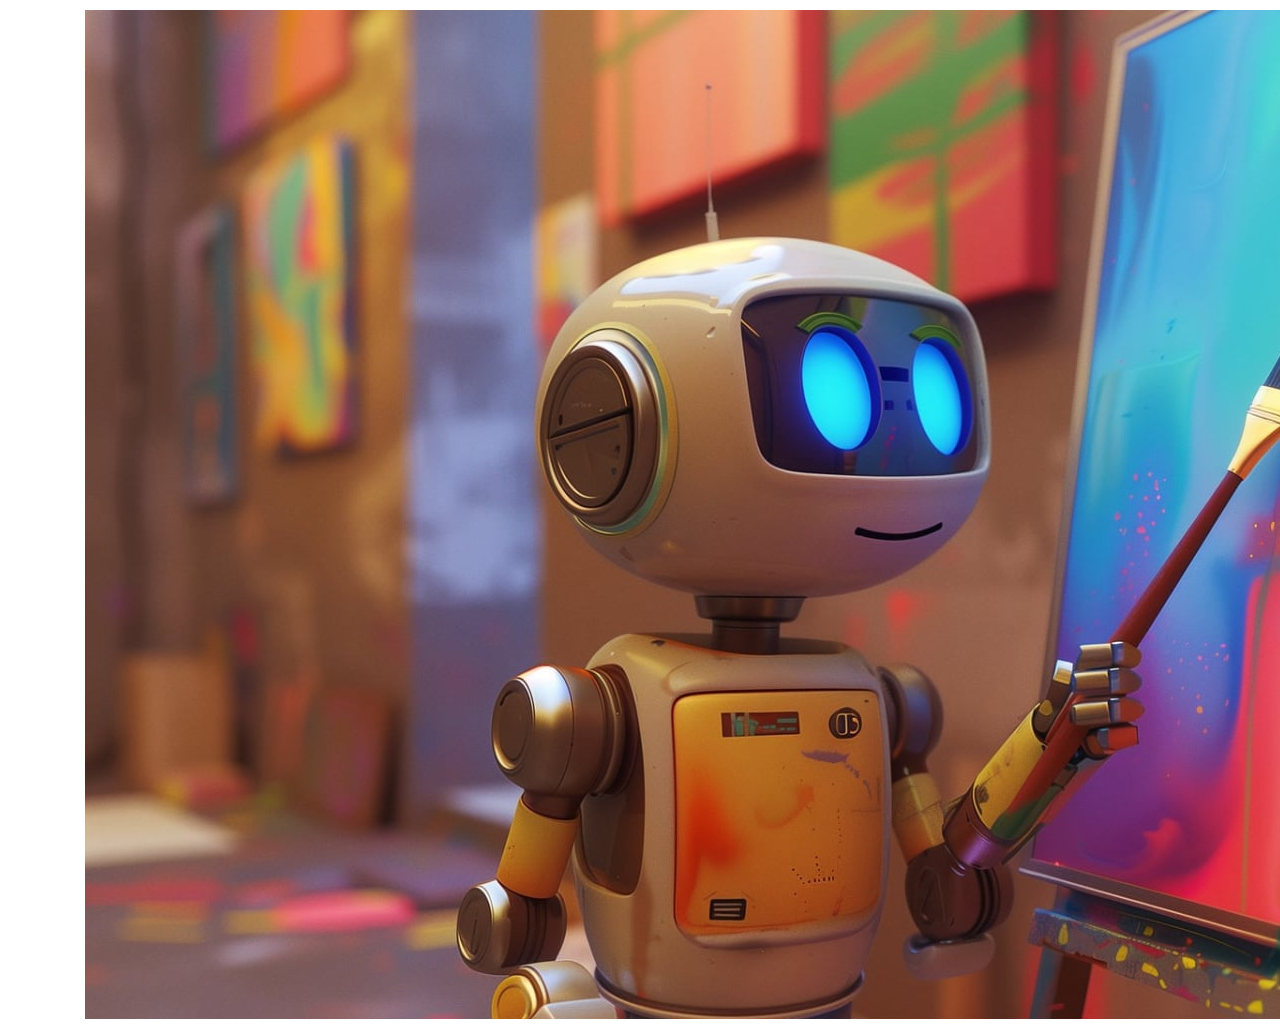
<file: ME CASPER/index.html>
<!DOCTYPE html>
<html lang="en">

<head>
   <!-- Basic Page Needs ================================================== -->
   <meta charset="utf-8">

   <!-- Mobile Specific Metas ================================================== -->
   <meta http-equiv="X-UA-Compatible" content="IE=edge">
   <meta name="viewport" content="width=device-width, initial-scale=1.0, user-scalable=0">

   <!-- Site Title -->
   <title>Cori AI</title>



   <!-- CSS
         ================================================== -->
   <!-- Bootstrap -->
   <link rel="stylesheet" href="css/bootstrap.min.css">

   <!-- FontAwesome -->
   <link rel="stylesheet" href="css/font-awesome.min.css">
   <!-- Animation -->
   <link rel="stylesheet" href="css/animate.css">
   <!-- magnific -->
   <link rel="stylesheet" href="css/magnific-popup.css">
   <!-- carousel -->
   <link rel="stylesheet" href="css/owl.carousel.min.css">
   <!-- isotop -->
   <link rel="stylesheet" href="css/isotop.css">
   <!-- ico fonts -->
   <link rel="stylesheet" href="css/xsIcon.css">
   <!-- Template styles-->
   <link rel="stylesheet" href="css/style.css">
   <!-- Responsive styles-->
   <link rel="stylesheet" href="css/responsive.css">


</head>


<!--BODY -->
<body>
      <div class="body-inner">
         <!-- Header start -->
         <header id="header" class="header header-transparent">
            <div class="container">
               <nav class="navbar navbar-expand-lg navbar-light">
                  <!-- logo-->
                  <a class="navbar-brand" href="index-2.html">
                     <img src="IMG/Caper1_background.jpg" alt="">
                  </a>
                  <button class="navbar-toggler" type="button" data-toggle="collapse" data-target="#navbarNavDropdown"
                     aria-controls="navbarNavDropdown" aria-expanded="true" aria-label="Toggle navigation">
                     <span class="navbar-toggler-icon"><i class="icon icon-menu"></i></span>
                  </button>
</file>
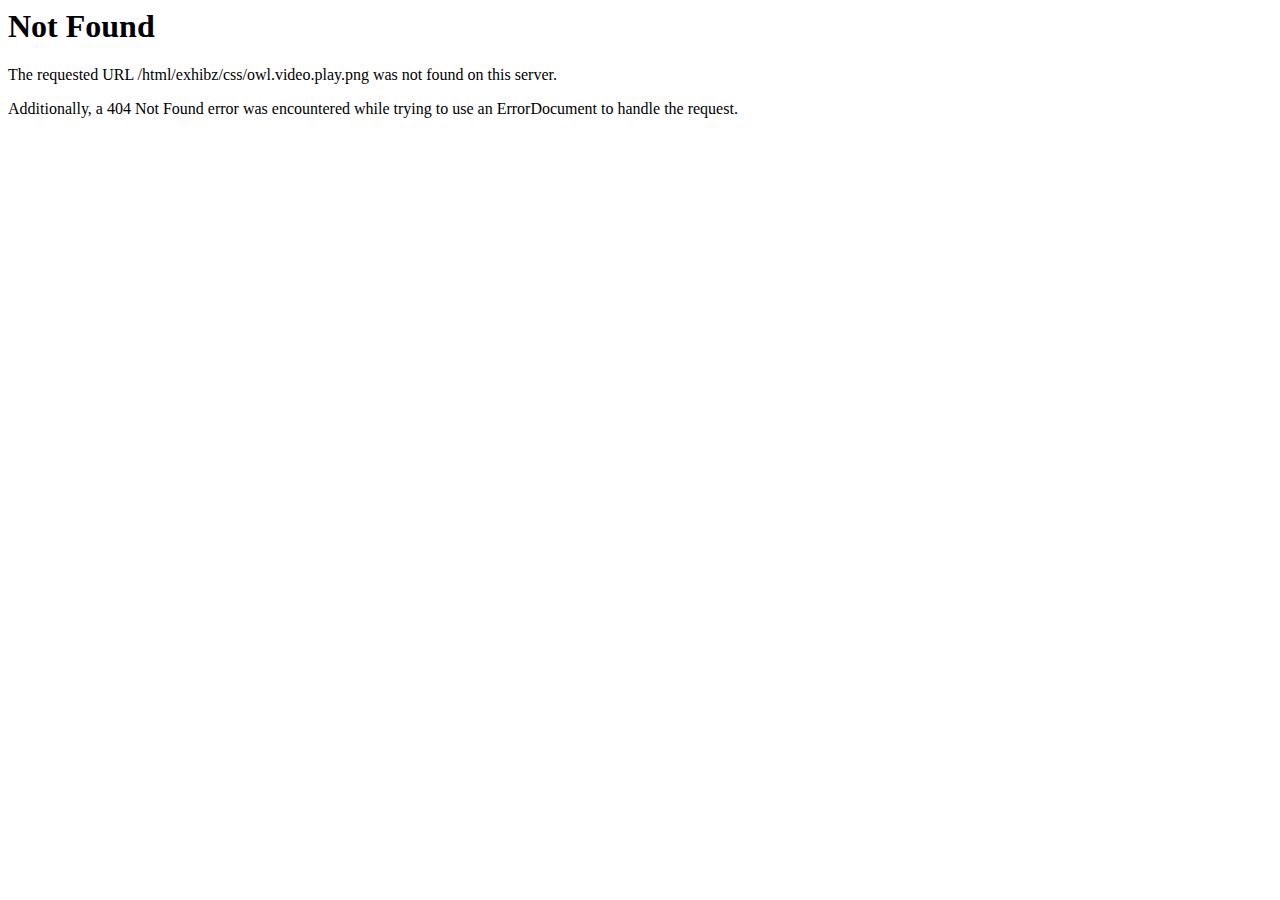
<file: ME CASPER/css/owl.video.play.html>
<!DOCTYPE HTML PUBLIC "-//IETF//DTD HTML 2.0//EN">
<html><head>
<title>404 Not Found</title>
</head><body>
<h1>Not Found</h1>
<p>The requested URL /html/exhibz/css/owl.video.play.png was not found on this server.</p>
<p>Additionally, a 404 Not Found
error was encountered while trying to use an ErrorDocument to handle the request.</p>
</body></html>
</file>
<file: ME CASPER/css/isotop.css>
/* Start: Recommended Isotope styles */

/**** Isotope Filtering ****/

.isotope-item {
   z-index: 2;
 }
 
 .isotope-hidden.isotope-item {
   pointer-events: none;
   z-index: 1;
 }
 
 /**** Isotope CSS3 transitions ****/
 
 .isotope,
 .isotope .isotope-item {
   -webkit-transition-duration: 0.8s;
      -moz-transition-duration: 0.8s;
       -ms-transition-duration: 0.8s;
        -o-transition-duration: 0.8s;
           transition-duration: 0.8s;
 }
 
 .isotope {
   -webkit-transition-property: height, width;
      -moz-transition-property: height, width;
       -ms-transition-property: height, width;
        -o-transition-property: height, width;
           transition-property: height, width;
 }
 
 .isotope .isotope-item {
   -webkit-transition-property: -webkit-transform, opacity;
      -moz-transition-property:    -moz-transform, opacity;
       -ms-transition-property:     -ms-transform, opacity;
        -o-transition-property:      -o-transform, opacity;
           transition-property:         transform, opacity;
 }
 
 /**** disabling Isotope CSS3 transitions ****/
 
 .isotope.no-transition,
 .isotope.no-transition .isotope-item,
 .isotope .isotope-item.no-transition {
   -webkit-transition-duration: 0s;
      -moz-transition-duration: 0s;
       -ms-transition-duration: 0s;
        -o-transition-duration: 0s;
           transition-duration: 0s;
 }
 
 /* End: Recommended Isotope styles */
 
 
 
 /* disable CSS transitions for containers with infinite scrolling*/
 .isotope.infinite-scrolling {
   -webkit-transition: none;
      -moz-transition: none;
       -ms-transition: none;
        -o-transition: none;
           transition: none;
 }
 
 
 
 /**** Isotope styles ****/
 
 /* required for containers to inherit vertical size from window */
 /*html,
 body {
   height: 100%;
 }
 */
 #container {
   padding: 20px 0px;
 }
 
 .height-01{
 height: 250px;
 width: 28%;
 }
 .height-02,{
 height: 250px;
 width: 25%;
 }
 .height-03{
   width: 180px;
   height: 180px;
 }
 .element {
   margin: 1px;
   float: left;
   overflow: hidden;
   position: relative;
   color: #222;
 }
 
 /*.element.web          { background: #F00 url("../images/zoom.png") no-repeat center center; 
 background: hsl(   0, 100%, 50%)  url("../images/zoom.png") no-repeat center center; }
 .element.branding  { background: #F80 url("../images/zoom.png") no-repeat center center; background: hsl(  36, 100%, 50%) url("../images/zoom.png") no-repeat center center;}
 .element.print        { background: #0F0 url("../images/zoom.png") no-repeat center center; background: hsl( 108, 100%, 50%) url("../images/zoom.png") no-repeat center center;}
 .element.creative { background: #0FF url("../images/zoom.png") no-repeat center center; background: hsl( 180, 100%, 50%) url("../images/zoom.png") no-repeat center center;}
 .element.modern       { background: #08F url("../images/zoom.png") no-repeat center center; background: hsl( 216, 100%, 50%) url("../images/zoom.png") no-repeat center center;}
 .element.other  { background: #00F url("../images/zoom.png") no-repeat center center;; background: hsl( 252, 100%, 50%) url("../images/zoom.png") no-repeat center center;}
 .element.ecommerce         { background: #F0F url("../images/zoom.png") no-repeat center center;background: hsl( 288, 100%, 50%) url("../images/zoom.png") no-repeat center center;}
 .element.digital       { background: #F08 url("../images/zoom.png") no-repeat center center; background: hsl( 324, 100%, 50%) url("../images/zoom.png") no-repeat center center;}
 
 */
 .element * {
   position: absolute;
   margin: 0;
 }
 
 .element .symbol {
   left: 0.2em;
   top: 0.4em;
   font-size: 3.8em;
   line-height: 1.0em;
   color: #FFF;
 }
 .element.large .symbol {
   font-size: 4.5em;
 }
 
 .element.fake .symbol {
   color: #000;
 }
 
 .element .name {
   left: 0.5em;
   bottom: 1.6em;
   font-size: 1.05em;
 }
 
 .element .weight {
   font-size: 0.9em;
   left: 0.5em;
   bottom: 0.5em;
 }
 
 .element .number {
   font-size: 1.25em;
   font-weight: bold;
   color: hsla(0,0%,0%,.5);
   right: 0.5em;
   top: 0.5em;
 }
 
 .variable-sizes .element.width2 { width: 230px; }
 
 .variable-sizes .element.height2 { height: 230px; }
 
 .variable-sizes .element.width2.height2 {
   font-size: 2.0em;
 }
 
 .element.large,
 .variable-sizes .element.large,
 .variable-sizes .element.large.width2.height2 {
   font-size: 3.0em;
   width: 350px;
   height: 350px;
   z-index: 100;
 }
 
 .clickable .element:hover {
   cursor: pointer;
 }
 
 .clickable .element:hover h3 {
   text-shadow:
     0 0 10px white,
     0 0 10px white
   ;
 }
 
 .clickable .element:hover h2 {
   color: white;
 }
 
 /**** Filters ****/
 
 #filters{
   margin: 5px 0px;
   padding: 0px;
   list-style: none;
 }
 
 #filters li {
   display: inline-block;
   margin-right: -1px;
 }
</file>
<file: ME CASPER/css/xsIcon.css>
@font-face {
  font-family: 'iconfont';
  src:
    url('../fonts/iconfont3963.ttf?ukrc8w') format('truetype'),
    url('../fonts/iconfont3963.woff?ukrc8w') format('woff'),
    url('../fonts/iconfont3963.svg?ukrc8w#iconfont') format('svg');
  font-weight: normal;
  font-style: normal;
}


[class^="icon-"], [class*=" icon-"] {
   /* use !important to prevent issues with browser extensions that change fonts */
   font-family: 'iconfont' !important;
   speak: none;
   font-style: normal;
   font-weight: normal;
   font-variant: normal;
   text-transform: none;
   line-height: 1;
 
   /* Better Font Rendering =========== */
   -webkit-font-smoothing: antialiased;
   -moz-osx-font-smoothing: grayscale;
 }
 
 .icon-building:before {
   content: "\e900";
 }
 .icon-cycle:before {
   content: "\e901";
 }
 .icon-food:before {
   content: "\e902";
 }
 .icon-fun:before {
   content: "\e903";
 }
 .icon-hotel:before {
   content: "\e904";
 }
 .icon-marketing:before {
   content: "\e905";
 }
 .icon-Monetizing:before {
   content: "\e906";
 }
 .icon-netwrorking:before {
   content: "\e907";
 }
 .icon-people:before {
   content: "\e908";
 }
 .icon-planning:before {
   content: "\e909";
 }
 .icon-pricing-1Asset-1:before {
   content: "\e90a";
 }
 .icon-pricing-2Asset-2:before {
   content: "\e90b";
 }
 .icon-pricing-3Asset-3:before {
   content: "\e90c";
 }
 .icon-ring-1Asset-1:before {
   content: "\e90d";
 }
 .icon-ring-2Asset-1:before {
   content: "\e90e";
 }
 .icon-ring-3Asset-2:before {
   content: "\e9c3";
 }
 .icon-ring-4Asset-3:before {
   content: "\e9c4";
 }
 .icon-speaker:before {
   content: "\e9c5";
 }
 .icon-home:before {
   content: "\e800";
 }
 .icon-apartment:before {
   content: "\e801";
 }
 .icon-pencil:before {
   content: "\e802";
 }
 .icon-magic-wand:before {
   content: "\e803";
 }
 .icon-drop:before {
   content: "\e804";
 }
 .icon-lighter:before {
   content: "\e805";
 }
 .icon-poop:before {
   content: "\e806";
 }
 .icon-sun:before {
   content: "\e807";
 }
 .icon-moon:before {
   content: "\e808";
 }
 .icon-cloud:before {
   content: "\e809";
 }
 .icon-cloud-upload:before {
   content: "\e80a";
 }
 .icon-cloud-download:before {
   content: "\e80b";
 }
 .icon-cloud-sync:before {
   content: "\e80c";
 }
 .icon-cloud-check:before {
   content: "\e80d";
 }
 .icon-database:before {
   content: "\e80e";
 }
 .icon-lock:before {
   content: "\e80f";
 }
 .icon-cog:before {
   content: "\e810";
 }
 .icon-trash:before {
   content: "\e811";
 }
 .icon-dice:before {
   content: "\e812";
 }
 .icon-heart:before {
   content: "\e813";
 }
 .icon-star:before {
   content: "\e814";
 }
 .icon-star-half:before {
   content: "\e815";
 }
 .icon-star-empty:before {
   content: "\e816";
 }
 .icon-flag:before {
   content: "\e817";
 }
 .icon-envelope:before {
   content: "\e818";
 }
 .icon-paperclip:before {
   content: "\e819";
 }
 .icon-inbox:before {
   content: "\e81a";
 }
 .icon-eye:before {
   content: "\e81b";
 }
 .icon-printer:before {
   content: "\e81c";
 }
 .icon-file-empty:before {
   content: "\e81d";
 }
 .icon-file-add:before {
   content: "\e81e";
 }
 .icon-enter:before {
   content: "\e81f";
 }
 .icon-exit:before {
   content: "\e820";
 }
 .icon-graduation-hat:before {
   content: "\e821";
 }
 .icon-license:before {
   content: "\e822";
 }
 .icon-music-note:before {
   content: "\e823";
 }
 .icon-film-play:before {
   content: "\e824";
 }
 .icon-camera-video:before {
   content: "\e825";
 }
 .icon-camera:before {
   content: "\e826";
 }
 .icon-picture:before {
   content: "\e827";
 }
 .icon-book:before {
   content: "\e828";
 }
 .icon-bookmark:before {
   content: "\e829";
 }
 .icon-user:before {
   content: "\e82a";
 }
 .icon-users:before {
   content: "\e82b";
 }
 .icon-shirt:before {
   content: "\e82c";
 }
 .icon-store:before {
   content: "\e82d";
 }
 .icon-cart:before {
   content: "\e82e";
 }
 .icon-tag:before {
   content: "\e82f";
 }
 .icon-phone-handset:before {
   content: "\e830";
 }
 .icon-phone:before {
   content: "\e831";
 }
 .icon-pushpin:before {
   content: "\e832";
 }
 .icon-map-marker:before {
   content: "\e833";
 }
 .icon-map:before {
   content: "\e834";
 }
 .icon-location:before {
   content: "\e835";
 }
 .icon-calendar-full:before {
   content: "\e836";
 }
 .icon-keyboard:before {
   content: "\e837";
 }
 .icon-spell-check:before {
   content: "\e838";
 }
 .icon-screen:before {
   content: "\e839";
 }
 .icon-smartphone:before {
   content: "\e83a";
 }
 .icon-tablet:before {
   content: "\e83b";
 }
 .icon-laptop:before {
   content: "\e83c";
 }
 .icon-laptop-phone:before {
   content: "\e83d";
 }
 .icon-power-switch:before {
   content: "\e83e";
 }
 .icon-bubble:before {
   content: "\e83f";
 }
 .icon-heart-pulse:before {
   content: "\e840";
 }
 .icon-construction:before {
   content: "\e841";
 }
 .icon-pie-chart:before {
   content: "\e842";
 }
 .icon-chart-bars:before {
   content: "\e843";
 }
 .icon-gift:before {
   content: "\e844";
 }
 .icon-diamond:before {
   content: "\e845";
 }
 .icon-dinner:before {
   content: "\e847";
 }
 .icon-coffee-cup:before {
   content: "\e848";
 }
 .icon-leaf:before {
   content: "\e849";
 }
 .icon-paw:before {
   content: "\e84a";
 }
 .icon-rocket:before {
   content: "\e84b";
 }
 .icon-briefcase:before {
   content: "\e84c";
 }
 .icon-bus:before {
   content: "\e84d";
 }
 .icon-car:before {
   content: "\e84e";
 }
 .icon-train:before {
   content: "\e84f";
 }
 .icon-bicycle:before {
   content: "\e850";
 }
 .icon-wheelchair:before {
   content: "\e851";
 }
 .icon-select:before {
   content: "\e852";
 }
 .icon-earth:before {
   content: "\e853";
 }
 .icon-smile:before {
   content: "\e854";
 }
 .icon-sad:before {
   content: "\e855";
 }
 .icon-neutral:before {
   content: "\e856";
 }
 .icon-mustache:before {
   content: "\e857";
 }
 .icon-alarm:before {
   content: "\e858";
 }
 .icon-bullhorn:before {
   content: "\e859";
 }
 .icon-volume-high:before {
   content: "\e85a";
 }
 .icon-volume-medium:before {
   content: "\e85b";
 }
 .icon-volume-low:before {
   content: "\e85c";
 }
 .icon-volume:before {
   content: "\e85d";
 }
 .icon-mic:before {
   content: "\e85e";
 }
 .icon-hourglass:before {
   content: "\e85f";
 }
 .icon-undo:before {
   content: "\e860";
 }
 .icon-redo:before {
   content: "\e861";
 }
 .icon-sync:before {
   content: "\e862";
 }
 .icon-history:before {
   content: "\e863";
 }
 .icon-clock:before {
   content: "\e864";
 }
 .icon-download:before {
   content: "\e865";
 }
 .icon-upload:before {
   content: "\e866";
 }
 .icon-enter-down:before {
   content: "\e867";
 }
 .icon-exit-up:before {
   content: "\e868";
 }
 .icon-bug:before {
   content: "\e869";
 }
 .icon-code:before {
   content: "\e86a";
 }
 .icon-link:before {
   content: "\e86b";
 }
 .icon-unlink:before {
   content: "\e86c";
 }
 .icon-thumbs-up:before {
   content: "\e86d";
 }
 .icon-thumbs-down:before {
   content: "\e86e";
 }
 .icon-magnifier:before {
   content: "\e86f";
 }
 .icon-cross:before {
   content: "\e870";
 }
 .icon-menu:before {
   content: "\e871";
 }
 .icon-list:before {
   content: "\e872";
 }
 .icon-chevron-up:before {
   content: "\e873";
 }
 .icon-chevron-down:before {
   content: "\e874";
 }
 .icon-chevron-left:before {
   content: "\e875";
 }
 .icon-chevron-right:before {
   content: "\e876";
 }
 .icon-arrow-up:before {
   content: "\e877";
 }
 .icon-arrow-down:before {
   content: "\e878";
 }
 .icon-arrow-left:before {
   content: "\e879";
 }
 .icon-arrow-right:before {
   content: "\e87a";
 }
 .icon-move:before {
   content: "\e87b";
 }
 .icon-warning:before {
   content: "\e87c";
 }
 .icon-question-circle:before {
   content: "\e87d";
 }
 .icon-menu-circle:before {
   content: "\e87e";
 }
 .icon-checkmark-circle:before {
   content: "\e87f";
 }
 .icon-cross-circle:before {
   content: "\e880";
 }
 .icon-plus-circle:before {
   content: "\e881";
 }
 .icon-circle-minus:before {
   content: "\e882";
 }
 .icon-arrow-up-circle:before {
   content: "\e883";
 }
 .icon-arrow-down-circle:before {
   content: "\e884";
 }
 .icon-arrow-left-circle:before {
   content: "\e885";
 }
 .icon-arrow-right-circle:before {
   content: "\e886";
 }
 .icon-chevron-up-circle:before {
   content: "\e887";
 }
 .icon-chevron-down-circle:before {
   content: "\e888";
 }
 .icon-chevron-left-circle:before {
   content: "\e889";
 }
 .icon-chevron-right-circle:before {
   content: "\e88a";
 }
 .icon-crop:before {
   content: "\e88b";
 }
 .icon-frame-expand:before {
   content: "\e88c";
 }
 .icon-frame-contract:before {
   content: "\e88d";
 }
 .icon-layers:before {
   content: "\e88e";
 }
 .icon-funnel:before {
   content: "\e88f";
 }
 .icon-text-format:before {
   content: "\e890";
 }
 .icon-text-size:before {
   content: "\e892";
 }
 .icon-bold:before {
   content: "\e893";
 }
 .icon-italic:before {
   content: "\e894";
 }
 .icon-underline:before {
   content: "\e895";
 }
 .icon-strikethrough:before {
   content: "\e896";
 }
 .icon-highlight:before {
   content: "\e897";
 }
 .icon-text-align-left:before {
   content: "\e898";
 }
 .icon-text-align-center:before {
   content: "\e899";
 }
 .icon-text-align-right:before {
   content: "\e89a";
 }
 .icon-text-align-justify:before {
   content: "\e89b";
 }
 .icon-line-spacing:before {
   content: "\e89c";
 }
 .icon-indent-increase:before {
   content: "\e89d";
 }
 .icon-indent-decrease:before {
   content: "\e89e";
 }
 .icon-page-break:before {
   content: "\e8a2";
 }
 .icon-hand:before {
   content: "\e8a5";
 }
 .icon-pointer-up:before {
   content: "\e8a6";
 }
 .icon-pointer-right:before {
   content: "\e8a7";
 }
 .icon-pointer-down:before {
   content: "\e8a8";
 }
 .icon-pointer-left:before {
   content: "\e8a9";
 }
 .icon-vplay:before {
   content: "\e90f";
 }
 .icon-newsletter:before {
   content: "\e910";
 }
 .icon-coins-2:before {
   content: "\e911";
 }
 .icon-commerce-2:before {
   content: "\e912";
 }
 .icon-monitor:before {
   content: "\e913";
 }
 .icon-facebook:before {
   content: "\e914";
 }
 .icon-business:before {
   content: "\e915";
 }
 .icon-graphic-2:before {
   content: "\e916";
 }
 .icon-commerce-1:before {
   content: "\e917";
 }
 .icon-like:before {
   content: "\e918";
 }
 .icon-home1:before {
   content: "\e919";
 }
 .icon-phone-call:before {
   content: "\e91a";
 }
 .icon-contact:before {
   content: "\e91b";
 }
 .icon-comments:before {
   content: "\e91c";
 }
 .icon-cloud-computing:before {
   content: "\e91d";
 }
 .icon-care:before {
   content: "\e91e";
 }
 .icon-coin:before {
   content: "\e91f";
 }
 .icon-donation:before {
   content: "\e920";
 }
 .icon-donation_2:before {
   content: "\e921";
 }
 .icon-heart1:before {
   content: "\e922";
 }
 .icon-dove:before {
   content: "\e923";
 }
 .icon-drop1:before {
   content: "\e924";
 }
 .icon-first-aid-kit:before {
   content: "\e925";
 }
 .icon-groceries:before {
   content: "\e926";
 }
 .icon-heartbeat:before {
   content: "\e927";
 }
 .icon-left-arrow:before {
   content: "\e928";
 }
 .icon-newspaper:before {
   content: "\e929";
 }
 .icon-open-book:before {
   content: "\e92a";
 }
 .icon-down-arrow:before {
   content: "\e92b";
 }
 .icon-planet-earth:before {
   content: "\e92c";
 }
 .icon-plus-button:before {
   content: "\e92d";
 }
 .icon-poor-water-supply:before {
   content: "\e92e";
 }
 .icon-tap-water:before {
   content: "\e92f";
 }
 .icon-support:before {
   content: "\e930";
 }
 .icon-sweater:before {
   content: "\e931";
 }
 .icon-doctor:before {
   content: "\e932";
 }
 .icon-team:before {
   content: "\e933";
 }
 .icon-group:before {
   content: "\e934";
 }
 .icon-family:before {
   content: "\e935";
 }
 .icon-children:before {
   content: "\e936";
 }
 .icon-team_2:before {
   content: "\e937";
 }
 .icon-telemarketer:before {
   content: "\e938";
 }
 .icon-water:before {
   content: "\e939";
 }
 .icon-twitter:before {
   content: "\e93a";
 }
 .icon-twitter1:before {
   content: "\e93b";
 }
 .icon-linkedin:before {
   content: "\e93c";
 }
 .icon-youtube:before {
   content: "\e93d";
 }
 .icon-dribbble:before {
   content: "\e93e";
 }
 .icon-pinterest:before {
   content: "\e93f";
 }
 .icon-vimeo:before {
   content: "\e940";
 }
 .icon-soundcloud:before {
   content: "\e941";
 }
 .icon-youtube-v:before {
   content: "\e942";
 }
 .icon-behance:before {
   content: "\e943";
 }
 .icon-google-plus:before {
   content: "\e944";
 }
 .icon-instagram:before {
   content: "\e945";
 }
 .icon-hammer:before {
   content: "\e946";
 }
 .icon-justice-1:before {
   content: "\e947";
 }
 .icon-double-left-chevron:before {
   content: "\e948";
 }
 .icon-double-angle-pointing-to-right:before {
   content: "\e949";
 }
 .icon-arrow-point-to-down:before {
   content: "\e94a";
 }
 .icon-play-button:before {
   content: "\e94b";
 }
 .icon-minus:before {
   content: "\e94c";
 }
 .icon-plus:before {
   content: "\e94d";
 }
 .icon-tick:before {
   content: "\e94e";
 }
 .icon-download-arrow:before {
   content: "\e94f";
 }
 .icon-edit:before {
   content: "\e950";
 }
 .icon-reply:before {
   content: "\e951";
 }
 .icon-cogwheel-outline:before {
   content: "\e952";
 }
 .icon-symbol:before {
   content: "\e953";
 }
 .icon-calendar:before {
   content: "\e954";
 }
 .icon-shopping-cart:before {
   content: "\e955";
 }
 .icon-shopping-basket:before {
   content: "\e956";
 }
 .icon-users1:before {
   content: "\e957";
 }
 .icon-man:before {
   content: "\e958";
 }
 .icon-support1:before {
   content: "\e959";
 }
 .icon-favorites:before {
   content: "\e95a";
 }
 .icon-calendar1:before {
   content: "\e95b";
 }
 .icon-paper-plane:before {
   content: "\e95c";
 }
 .icon-placeholder:before {
   content: "\e95d";
 }
 .icon-phone-call1:before {
   content: "\e95e";
 }
 .icon-contact1:before {
   content: "\e95f";
 }
 .icon-email:before {
   content: "\e960";
 }
 .icon-internet:before {
   content: "\e961";
 }
 .icon-quote:before {
   content: "\e962";
 }
 .icon-line:before {
   content: "\e963";
 }
 .icon-money-3:before {
   content: "\e964";
 }
 .icon-commerce:before {
   content: "\e965";
 }
 .icon-tools:before {
   content: "\e966";
 }
 .icon-pie-chart1:before {
   content: "\e967";
 }
 .icon-diamond1:before {
   content: "\e968";
 }
 .icon-agenda:before {
   content: "\e969";
 }
 .icon-like1:before {
   content: "\e96a";
 }
 .icon-justice:before {
   content: "\e96b";
 }
 .icon-technology:before {
   content: "\e96c";
 }
 .icon-coins-1:before {
   content: "\e96d";
 }
 .icon-left-arrow1:before {
   content: "\e96e";
 }
 .icon-bank:before {
   content: "\e96f";
 }
 .icon-calculator:before {
   content: "\e970";
 }
 .icon-chart2:before {
   content: "\e971";
 }
 .icon-map-marker1:before {
   content: "\e972";
 }
 .icon-mutual-fund:before {
   content: "\e973";
 }
 .icon-phone1:before {
   content: "\e974";
 }
 .icon-pie-chart2:before {
   content: "\e975";
 }
 .icon-play:before {
   content: "\e976";
 }
 .icon-savings:before {
   content: "\e977";
 }
 .icon-search:before {
   content: "\e978";
 }
 .icon-tag1:before {
   content: "\e979";
 }
 .icon-tags:before {
   content: "\e97a";
 }
 .icon-loan:before {
   content: "\e97b";
 }
 .icon-checked:before {
   content: "\e97c";
 }
 .icon-clock1:before {
   content: "\e97d";
 }
 .icon-comment:before {
   content: "\e97e";
 }
 .icon-comments1:before {
   content: "\e97f";
 }
 .icon-consult:before {
   content: "\e980";
 }
 .icon-consut2:before {
   content: "\e981";
 }
 .icon-envelope1:before {
   content: "\e982";
 }
 .icon-folder:before {
   content: "\e983";
 }
 .icon-invest:before {
   content: "\e984";
 }
 .icon-right-arrow2:before {
   content: "\e985";
 }
 .icon-quote1:before {
   content: "\e986";
 }
 .icon-deal:before {
   content: "\e987";
 }
 .icon-left-arrow2:before {
   content: "\e988";
 }
 .icon-team1:before {
   content: "\e989";
 }
 .icon-tshirt:before {
   content: "\e98a";
 }
 .icon-cancel:before {
   content: "\e98b";
 }
 .icon-drink:before {
   content: "\e98c";
 }
 .icon-home2:before {
   content: "\e98d";
 }
 .icon-music:before {
   content: "\e98e";
 }
 .icon-rich:before {
   content: "\e98f";
 }
 .icon-brush:before {
   content: "\e990";
 }
 .icon-opposite-way:before {
   content: "\e991";
 }
 .icon-cloud-computing1:before {
   content: "\e992";
 }
 .icon-technology-1:before {
   content: "\e993";
 }
 .icon-rotate:before {
   content: "\e994";
 }
 .icon-medical:before {
   content: "\e995";
 }
 .icon-flash-1:before {
   content: "\e996";
 }
 .icon-flash:before {
   content: "\e997";
 }
 .icon-down-arrow1:before {
   content: "\e998";
 }
 .icon-hours-support:before {
   content: "\e999";
 }
 .icon-bag:before {
   content: "\e99a";
 }
 .icon-photo-camera:before {
   content: "\e99b";
 }
 .icon-search-minus:before {
   content: "\e99c";
 }
 .icon-search1:before {
   content: "\e99d";
 }
 .icon-down-arrow2:before {
   content: "\e99e";
 }
 .icon-up-arrow:before {
   content: "\e99f";
 }
 .icon-right-arrow:before {
   content: "\e9a0";
 }
 .icon-left-arrows:before {
   content: "\e9a1";
 }
 .icon-school:before {
   content: "\e9a2";
 }
 .icon-settings:before {
   content: "\e9a3";
 }
 .icon-smartphone1:before {
   content: "\e9a4";
 }
 .icon-technology-11:before {
   content: "\e9a5";
 }
 .icon-tool:before {
   content: "\e9a6";
 }
 .icon-business1:before {
   content: "\e9a7";
 }
 .icon-van-1:before {
   content: "\e9a8";
 }
 .icon-van:before {
   content: "\e9a9";
 }
 .icon-vegetables:before {
   content: "\e9aa";
 }
 .icon-women:before {
   content: "\e9ab";
 }
 .icon-vintage:before {
   content: "\e9ac";
 }
 .icon-up-arrow1:before {
   content: "\e9ad";
 }
 .icon-arrows:before {
   content: "\e9ae";
 }
 .icon-team2:before {
   content: "\e9af";
 }
 .icon-team-1:before {
   content: "\e9b0";
 }
 .icon-medal:before {
   content: "\e9b1";
 }
 .icon-uturn:before {
   content: "\e9b2";
 }
 .icon-apple-1:before {
   content: "\e9b3";
 }
 .icon-apple:before {
   content: "\e9b4";
 }
 .icon-light-bulb:before {
   content: "\e9b5";
 }
 .icon-light-bulb-1:before {
   content: "\e9b6";
 }
 .icon-cogwheel:before {
   content: "\e9b7";
 }
 .icon-watch:before {
   content: "\e9b8";
 }
 .icon-star1:before {
   content: "\e9b9";
 }
 .icon-star-1:before {
   content: "\e9ba";
 }
 .icon-favorite:before {
   content: "\e9bb";
 }
 .icon-medical1:before {
   content: "\e9bc";
 }
 .icon-eye1:before {
   content: "\e9bd";
 }
 .icon-full-screen:before {
   content: "\e9be";
 }
 .icon-shuffle-arrow:before {
   content: "\e9bf";
 }
 .icon-online-shopping-cart:before {
   content: "\e9c0";
 }
 .icon-shopping-cart1:before {
   content: "\e9c1";
 }
 .icon-heart-shape-outline:before {
   content: "\e9c2";
 }
</file>
<file: ME CASPER/css/style.css>
/*
	Template Name: exhibz
	Author: Themewinter
	Author URI: https://themeforest.net/user/tripples
	Description: Exhibz conference html template. 
  Version: 1.0

=====================
   table of content 
====================

1.   Typography
2.   Global Styles
3.   header nav
4.   hero area
5    intro area
6.   ts speakers area
7.   experiyence area
8.   schedule area 
9.   pricing area 
10.  blog area 
11.  sponsros area 
12.  map direction area 
13.  newsletter area 
14.  footer area 
15.  funfact area 
16.  contact area 
17.  blog details area 
18.  about area 
19.  faq area 
20.  404  
*/
/*
	Template Name: Exhibit -  Conference & Event HTML Template
	Author: Themewinter
	Author URI: https://themeforest.net/user/tripples
	Description: Eventor -  Conference & Event HTML Template
	Version: 1.0
*/
/* Table of Content
==================================================
1.	Typography
2.  Global Styles (body, link color, gap, ul, section-title, overlay etc)
3.  Header area
4.	Banner area

	
*/
@import url("https://fonts.googleapis.com/css?family=Roboto:300,300i,400,400i,500,500i,700,700i,900,900i");
@import url("https://fonts.googleapis.com/css?family=Raleway:300,300i,400,400i,500,500i,600,600i,700,700i,800,800i,900,900i");
/* ============================== */
/* Typography
================================================== */
body,
p {
  font-family: 'Roboto', sans-serif;
  line-height: 26px;
  font-size: 16px;
  color: #888888; }

h1,
h2,
h3,
h4,
h5,
h6 {
  color: #1c1c24;
  font-family: 'Roboto', sans-serif; }

h1, h2 {
  font-family: 'Raleway', sans-serif; }

h1 {
  font-size: 36px;
  line-height: 36px;
  font-weight: 900; }

h2 {
  font-size: 30px;
  line-height: 36px;
  font-weight: 700; }

h3 {
  font-size: 24px;
  margin-bottom: 20px;
  font-weight: 700; }

h4 {
  font-size: 18px;
  line-height: 28px;
  font-weight: 700; }

h5 {
  font-size: 14px;
  line-height: 24px; }

/* Global styles
================================================== */
html {
  overflow-x: hidden !important;
  width: 100%;
  height: 100%;
  position: relative;
  text-rendering: optimizeLegibility; }

body {
  border: 0;
  margin: 0;
  padding: 0;
  -webkit-font-smoothing: antialiased;
  -moz-osx-font-smoothing: grayscale; }

ul {
  padding: 0;
  margin: 0; }

a:link,
a:visited {
  text-decoration: none; }

a {
  color: #e7015e;
  -o-transition: all 0.4s ease;
  transition: all 0.4s ease;
  -webkit-transition: all 0.4s ease;
  -moz-transition: all 0.4s ease;
  -ms-transition: all 0.4s ease; }

a:hover {
  text-decoration: none;
  color: #e7015e; }

a.read-more {
  color: #e7015e;
  font-weight: 700; }

a.read-more:hover {
  color: #222; }

.body-color {
  background: #161362;
  color: #fff; }

section,
.section-padding {
  padding: 100px 0;
  position: relative; }

.section-bg {
  background: #f9fafc; }

.no-padding {
  padding: 0; }

.p-60 {
  padding: 60px 0; }

.media > .pull-left {
  margin-right: 20px; }

.gap-60 {
  clear: both;
  height: 60px; }

.gap-40 {
  clear: both;
  height: 40px; }

.gap-30 {
  clear: both;
  height: 30px; }

.gap-20 {
  clear: both;
  height: 20px; }

.mb-25 {
  margin-bottom: 25px; }

.mb-30 {
  margin-bottom: 30px; }

.mb-60 {
  margin-bottom: 60px; }

.mb-70 {
  margin-bottom: 70px; }

.mb-100 {
  margin-bottom: 100px; }

.mt-60 {
  margin-top: 60px; }

.mrb-30 {
  margin-bottom: 30px; }

.mrb-80 {
  margin-bottom: -80px; }

.mr-70 {
  margin-right: 70px; }

.mr-80 {
  margin-right: 80px; }

.mr-100 {
  margin-right: 100px; }

.ml-70 {
  margin-left: 70px; }

.mr-70 {
  margin-right: 70px; }

.mr-80 {
  margin-right: 80px; }

.mr-100 {
  margin-right: 100px; }

.mrt-0 {
  margin-top: 0 !important; }

.pab {
  padding-bottom: 0; }

a:focus {
  outline: 0; }

img.pull-left {
  margin-right: 20px;
  margin-bottom: 20px; }

img.pull-right {
  margin-left: 20px;
  margin-bottom: 20px; }

.unstyled {
  list-style: none;
  margin: 0;
  padding: 0; }

/* Dropcap */
.dropcap {
  font-size: 48px;
  line-height: 60px;
  padding: 0 7px;
  display: inline-block;
  float: left;
  font-weight: 700;
  margin: 5px 15px 5px 0;
  position: relative;
  text-transform: uppercase; }

.btn {
  font-size: 16px;
  font-weight: 700;
  color: #fff;
  text-transform: uppercase;
  background: #ff007a;
  height: 50px;
  padding: 0 35px;
  line-height: 50px;
  border-radius: 3px;
  -webkit-border-radius: 3px;
  -ms-border-radius: 3px;
  -o-transition: all 0.4s ease;
  transition: all 0.4s ease;
  -webkit-transition: all 0.4s ease;
  -moz-transition: all 0.4s ease;
  -ms-transition: all 0.4s ease;
  outline: none;
  text-decoration: none;
  cursor: pointer; }
  .btn:focus {
    outline: none; }
  .btn:hover {
    color: #fff;
    background: #d20055;
    -webkit-box-shadow: 0px 20px 30px 0px rgba(0, 0, 0, 0.15);
    box-shadow: 0px 20px 30px 0px rgba(0, 0, 0, 0.15); }
  .btn.fill {
    background: transparent;
    padding: 0 25px;
    color: #fff;
    margin-left: 20px;
    border: 2px solid #fff; }
    .btn.fill:hover {
      background: #e7015e;
      border-color: #e7015e; }
  .btn.btn-round {
    border-radius: 36px;
    -webkit-border-radius: 36px;
    -ms-border-radius: 36px; }

.btn-link {
  font-size: 16px;
  font-weight: 700;
  color: #222222;
  text-decoration: none !important; }
  .btn-link i {
    margin-left: 6px;
    position: relative;
    top: 2px; }
  .btn-link:hover {
    color: #e7015e; }

.section-title,
.column-title {
  font-size: 36px;
  font-weight: 800;
  color: #3b1d82;
  position: relative;
  padding-bottom: 30px;
  margin-bottom: 85px;
  text-align: center; }
  .section-title:after,
  .column-title:after {
    position: absolute;
    left: 0;
    top: 0;
    content: '';
    right: 0;
    background-image: url(../images/shap/title.png);
    background-repeat: no-repeat;
    background-size: center center;
    background-position: contain;
    width: 70px;
    height: 10px;
    margin: auto auto 0;
    top: auto;
    bottom: 0; }
  .section-title span,
  .column-title span {
    display: block;
    font-size: 14px;
    font-family: "Roboto", sans-serif;
    font-weight: 400;
    line-height: 26px;
    color: #888888;
    text-transform: uppercase;
    letter-spacing: 1.4px;
    margin-bottom: 10px;
    margin-top: -5px; }
  .section-title.white,
  .column-title.white {
    color: #fff; }
    .section-title.white:after,
    .column-title.white:after {
      background-image: url(../images/shap/title-white.png); }
    .section-title.white span,
    .column-title.white span {
      color: #fff; }

.column-title {
  margin-bottom: 35px;
  line-height: 42px;
  text-align: left; }
  .column-title span {
    margin-top: 0; }
  .column-title:after {
    right: auto; }

.ts-title {
  font-size: 24px; }

.hidden-title {
  position: absolute;
  left: 0;
  top: 0;
  bottom: 0;
  margin: auto;
  -webkit-transform: rotate(180deg);
  -ms-transform: rotate(180deg);
  transform: rotate(180deg); }

.gradient {
  position: relative; }
  .gradient:before {
    position: absolute;
    left: 0;
    top: 0;
    background-image: -webkit-linear-gradient(306deg, #321575 0%, #8d0b93 51%, #ff0066 100%, #ff057c 100%);
    background-image: -o-linear-gradient(306deg, #321575 0%, #8d0b93 51%, #ff0066 100%, #ff057c 100%);
    background-image: linear-gradient(144deg, #321575 0%, #8d0b93 51%, #ff0066 100%, #ff057c 100%);
    width: 100%;
    height: 100%;
    content: '';
    opacity: 0.902; }

.overlay:before {
  position: absolute;
  left: 0;
  top: 0;
  width: 100%;
  height: 100%;
  content: '';
  background: rgba(0, 0, 0, 0.5); }

/* Pagination */
.pages {
  margin-bottom: -5px;
  text-align: center; }
  .pages .pagination {
    margin: 0;
    -webkit-box-pack: center;
    -ms-flex-pack: center;
    justify-content: center; }
    .pages .pagination li:first-child a, .pages .pagination li:last-child a {
      border-radius: 50%; }
    .pages .pagination li a {
      border-radius: 50%;
      -webkit-border-radius: 50%;
      -ms-border-radius: 50%;
      margin-right: 8px;
      color: #7c7c7c;
      width: 40px;
      height: 40px;
      padding: 10px 0; }

.pagination > .active > a,
.pagination > .active > a:hover,
.pagination > li > a:hover {
  color: #fff;
  background: #ff0763;
  border: 1px solid transparent; }

/*  */
.dropdown-menu.show {
  display: none; }

/*==========================
      header area
===========================*/
.header .navbar {
  padding: 10px 0; }

.header .navbar-brand {
  padding: 0; }

.header ul.navbar-nav > li > a {
  font-weight: 700;
  font-size: 14px;
  line-height: 78px;
  text-transform: uppercase;
  padding: 0 20px;
  display: block; }
  .header ul.navbar-nav > li > a:hover {
    color: #e7015e; }

.header ul.navbar-nav > li.header-ticket {
  margin-top: 15px; }
  .header ul.navbar-nav > li.header-ticket .ticket-btn {
    height: 40px;
    line-height: 40px;
    padding: 0px 25px;
    background: #00c1c1;
    margin-left: 30px; }
    .header ul.navbar-nav > li.header-ticket .ticket-btn:hover {
      background: #e7015e; }

.header ul.navbar-nav li .dropdown-menu {
  padding: 10px 20px;
  min-width: 230px;
  margin: 0;
  border-radius: 0;
  -webkit-box-shadow: 0 3px 5px 0 rgba(0, 0, 0, 0.2);
  box-shadow: 0 3px 5px 0 rgba(0, 0, 0, 0.2);
  border: none; }
  .header ul.navbar-nav li .dropdown-menu li a {
    padding: 12px 10px;
    border-bottom: 1px solid rgba(0, 0, 0, 0.07);
    font-size: 14px;
    display: block;
    color: #222; }
    .header ul.navbar-nav li .dropdown-menu li a:hover {
      color: #e7015e; }
  .header ul.navbar-nav li .dropdown-menu li:last-child a {
    border-bottom: none; }

.header.header-transparent {
  position: absolute;
  width: 100%;
  left: 0;
  top: 0;
  z-index: 2;
  height: auto; }
  .header.header-transparent .navbar-brand {
    padding: 0; }
    .header.header-transparent .navbar-brand img {
      vertical-align: top; }
  .header.header-transparent ul.navbar-nav {
    position: relative;
    top: 5px; }
    .header.header-transparent ul.navbar-nav > li > a {
      color: #fff;
      line-height: 72px; }
  .header.header-transparent.nav-border {
    border-bottom: 1px solid #363d8a;
    padding: 10px 0; }
    .header.header-transparent.nav-border .navbar {
      padding: 0px 0; }
    .header.header-transparent.nav-border ul.navbar-nav > li.header-ticket .ticket-btn {
      background: #3a6af0; }

.header.header-classic .navbar {
  padding: 0; }

.header.header-classic ul.navbar-nav {
  margin-top: 5px; }
  .header.header-classic ul.navbar-nav > li > a {
    color: #222222;
    line-height: 74px; }
    .header.header-classic ul.navbar-nav > li > a:hover {
      color: #e7015e; }
  .header.header-classic ul.navbar-nav > li.active > a {
    color: #e7015e; }
  .header.header-classic ul.navbar-nav > li.header-ticket .ticket-btn {
    background: #e7015e;
    color: #fff; }
    .header.header-classic ul.navbar-nav > li.header-ticket .ticket-btn:hover {
      -webkit-box-shadow: none;
      box-shadow: none;
      background: #d20055; }

.header.sticky {
  position: fixed;
  left: 0;
  top: 0;
  width: 100%;
  z-index: 99;
  background: rgba(26, 24, 49, 0.95);
  padding: 5px 0; }
  .header.sticky .navbar {
    padding: 0; }
  .header.sticky.fade_down_effect {
    -webkit-animation-name: fadeInDown;
    animation-name: fadeInDown;
    -webkit-animation-duration: 1s;
    animation-duration: 1s;
    -webkit-animation-fill-mode: both;
    animation-fill-mode: both;
    -webkit-animation-delay: .1s;
    animation-delay: .1s; }
  .header.sticky.header-classic {
    background: #fff;
    -webkit-box-shadow: 0 3px 5px 0 rgba(0, 0, 0, 0.2);
    box-shadow: 0 3px 5px 0 rgba(0, 0, 0, 0.2);
    padding: 0; }

@media (min-width: 991px) {
  .header ul.navbar-nav li:hover > .dropdown-menu {
    display: block;
    border: none; } }

/*==========================
      hero area
===========================*/
.hero-area {
  padding: 0; }

.banner-item {
  min-height: 850px;
  color: #fff;
  background-repeat: no-repeat;
  background-size: cover;
  background-position: center center;
  -webkit-backface-visibility: hidden;
  position: relative; }
  .banner-item:before {
    position: absolute;
    left: 0;
    top: 0;
    width: 100%;
    height: 100%;
    content: ''; }
  .banner-item .banner-content-wrap {
    padding: 250px 0 182px;
    z-index: 1;
    position: relative; }
    .banner-item .banner-content-wrap .banner-info {
      font-size: 18px;
      font-weight: normal;
      line-height: 24px;
      margin-bottom: 10px;
      color: #fff; }
    .banner-item .banner-content-wrap .banner-title {
      font-size: 64px;
      font-weight: 800;
      color: #fff;
      text-transform: uppercase;
      line-height: 74px;
      margin-bottom: 50px; }
    .banner-item .banner-content-wrap .banner-btn .btn {
      height: 55px;
      line-height: 55px;
      padding: 0 55px; }
      .banner-item .banner-content-wrap .banner-btn .btn.fill {
        padding: 0 25px; }

.banner-img img {
  max-width: 100%; }

.countdown {
  margin-bottom: 60px; }
  .countdown .counter-item {
    display: inline-block;
    width: 100px;
    height: 100px;
    border-radius: 50%;
    -webkit-border-radius: 50%;
    -ms-border-radius: 50%;
    text-align: center;
    color: #fff;
    margin-right: 18px;
    padding: 35px 0;
    position: relative; }
    .countdown .counter-item i {
      font-size: 105px;
      width: 100%;
      height: 100%;
      position: absolute;
      left: 0;
      top: 0; }
    .countdown .counter-item:last-of-type {
      margin-right: 0; }
    .countdown .counter-item span {
      font-size: 24px;
      display: block;
      line-height: 18px;
      letter-spacing: .96px;
      font-weight: 700; }
    .countdown .counter-item .smalltext {
      font-size: 10px;
      text-transform: uppercase;
      letter-spacing: 2.5px; }
    .countdown .counter-item:nth-of-type(1) i {
      color: #00a3ee; }
    .countdown .counter-item:nth-of-type(2) i {
      color: #ffcf4a;
      top: 2px;
      -webkit-transform: rotate(-148deg);
      -ms-transform: rotate(-148deg);
      transform: rotate(-148deg); }
    .countdown .counter-item:nth-of-type(3) i {
      color: #00c1c1; }
    .countdown .counter-item:nth-of-type(4) i {
      color: #ff6386; }

.ts-count-down {
  padding: 0;
  margin: -80px 0;
  z-index: 1; }
  .ts-count-down .countdown {
    margin-bottom: 0; }
    .ts-count-down .countdown:before {
      z-index: -1;
      opacity: 1; }
    .ts-count-down .countdown .counter-item {
      width: 25%;
      float: left;
      margin-right: 0;
      border: none;
      position: relative;
      height: auto; }
      .ts-count-down .countdown .counter-item span {
        font-size: 64px;
        font-weight: 700;
        line-height: 64px; }
      .ts-count-down .countdown .counter-item b {
        position: absolute;
        right: 0;
        top: 50%;
        bottom: 0;
        margin: auto;
        font-size: 30px;
        -webkit-transform: translateY(-18%);
        -ms-transform: translateY(-18%);
        transform: translateY(-18%); }

.hero-area.centerd-item .banner-item {
  min-height: 770px;
  padding: 30px 0; }
  .hero-area.centerd-item .banner-item:before {
    background: url(../images/hero_area/banner_slices2.png) no-repeat center center;
    z-index: 1; }
  .hero-area.centerd-item .banner-item:after {
    position: absolute;
    left: 0;
    top: 0;
    margin: auto;
    background: #2f0063;
    content: '';
    border-radius: 50%;
    -webkit-border-radius: 50%;
    -ms-border-radius: 50%;
    bottom: 0;
    width: 725px;
    right: 0;
    height: 725px; }
  .hero-area.centerd-item .banner-item .banner-content-wrap {
    padding: 117px;
    z-index: 1;
    position: relative; }
    .hero-area.centerd-item .banner-item .banner-content-wrap .banner-title {
      text-transform: capitalize;
      font-size: 64px;
      line-height: 78px;
      margin-bottom: 40px; }
    .hero-area.centerd-item .banner-item .banner-content-wrap p.banner-title {
      font-size: 20px;
      line-height: 26px; }
  .hero-area.centerd-item .banner-item .countdown {
    margin-bottom: 60px; }

.main-slider {
  padding: 0; }
  .main-slider .banner-item:before {
    background: rgba(0, 0, 0, 0.5); }
  .main-slider .banner-item .banner-content-wrap .title-shap-img {
    margin: auto auto 25px;
    max-width: 70px; }
  .main-slider .banner-item .banner-content-wrap p.banner-info {
    font-style: italic;
    font-size: 20px; }
  .main-slider .banner-item .banner-content-wrap h1.banner-title {
    text-transform: capitalize;
    margin-bottom: 30px; }
  .main-slider .banner-item .banner-content-wrap p.banner-desc {
    font-size: 18px;
    font-weight: 500;
    color: #fff;
    padding: 0px 180px;
    margin-bottom: 40px; }
  .main-slider .banner-item .banner-content-wrap .banner-btn .btn.fill {
    background: #3a6af0;
    border-color: #3a6af0;
    padding: 0 55px; }
  .main-slider .owl-item.active .banner-item .banner-content-wrap .title-shap-img,
  .main-slider .owl-item.active .banner-item .banner-content-wrap p.banner-info,
  .main-slider .owl-item.active .banner-item .banner-content-wrap h1.banner-title,
  .main-slider .owl-item.active .banner-item .banner-content-wrap .banner-desc,
  .main-slider .owl-item.active .banner-item .banner-content-wrap .banner-btn {
    -webkit-animation-name: fadeInUpBig;
    animation-name: fadeInUpBig;
    -webkit-animation-duration: 1.5s;
    animation-duration: 1.5s;
    -webkit-animation-fill-mode: both;
    animation-fill-mode: both; }
  .main-slider .owl-item.active .banner-item .banner-content-wrap .title-shap-img {
    -webkit-animation-duration: 1.5s;
    animation-duration: 1.5s; }
  .main-slider .owl-item.active .banner-item .banner-content-wrap p.banner-title {
    -webkit-animation-duration: 2s;
    animation-duration: 2s; }
  .main-slider .owl-item.active .banner-item .banner-content-wrap h1.banner-title {
    -webkit-animation-duration: 2.5s;
    animation-duration: 2.5s; }
  .main-slider .owl-item.active .banner-item .banner-content-wrap p.banner-desc {
    -webkit-animation-duration: 3s;
    animation-duration: 3s; }
  .main-slider .owl-item.active .banner-item .banner-content-wrap .banner-btn {
    -webkit-animation-duration: 3.5s;
    animation-duration: 3.5s; }
  .main-slider .owl-dots {
    position: absolute;
    left: 0;
    top: auto;
    right: 0;
    bottom: 130px;
    margin: auto;
    text-align: center; }
    .main-slider .owl-dots .owl-dot {
      width: 20px;
      height: 2px;
      background: #fff;
      opacity: .5;
      display: inline-block;
      margin: 0 5px; }
      .main-slider .owl-dots .owl-dot.active {
        opacity: 1; }

.hero-area.content-left .banner-item {
  margin: 100px 50px 0;
  min-height: 650px;
  -webkit-box-shadow: 0px 100px 100px 0px rgba(0, 0, 0, 0.2);
  box-shadow: 0px 100px 100px 0px rgba(0, 0, 0, 0.2);
  background-position: top center; }
  .hero-area.content-left .banner-item .banner-content-wrap {
    padding: 115px 0; }
    .hero-area.content-left .banner-item .banner-content-wrap .title-shap-img {
      margin-bottom: 20px;
      max-width: 70px; }
    .hero-area.content-left .banner-item .banner-content-wrap .banner-title {
      text-transform: initial;
      margin-bottom: 20px; }
    .hero-area.content-left .banner-item .banner-content-wrap .banner-info {
      margin-bottom: 35px;
      font-style: italic;
      font-size: 20px; }

@media (min-width: 1400px) {
  .hero-area.content-left .banner-item {
    max-width: 1350px;
    margin-left: auto;
    margin-right: auto; } }

.hero-speakers .banner-item {
  background-position: top center;
  background-attachment: fixed; }
  .hero-speakers .banner-item .banner-content-wrap {
    padding: 320px 0 180px; }
    .hero-speakers .banner-item .banner-content-wrap .banner-info {
      margin-bottom: 15px;
      font-size: 20px; }
    .hero-speakers .banner-item .banner-content-wrap .banner-title {
      margin-bottom: 40px; }

.hero-form-content {
  margin-top: 180px;
  background: #fff;
  padding: 40px 30px;
  text-align: center;
  border-top: 4px solid #e7015e; }
  .hero-form-content h2 {
    font-size: 36px;
    font-weight: 800;
    position: relative;
    margin-bottom: 20px;
    padding-bottom: 30px; }
    .hero-form-content h2:before {
      position: absolute;
      left: 0;
      bottom: 0;
      right: 0;
      margin: auto;
      display: block;
      text-align: center;
      background: url(../images/shap/title-red.png) no-repeat center center;
      max-width: 70px;
      height: 10px;
      content: ''; }
  .hero-form-content p {
    margin-bottom: 35px; }

.hero-form .form-control {
  border: none;
  border-bottom: 1px solid #e1e1e1;
  border-radius: 0;
  margin-bottom: 25px;
  font-size: 14px;
  padding-left: 5px; }
  .hero-form .form-control:focus {
    -webkit-box-shadow: none !important;
    box-shadow: none !important;
    outline: none; }

.hero-form .btn {
  display: block;
  width: 100%; }

.hero-form select {
  width: 100%;
  border: none;
  border-bottom: 1px solid #e1e1e1;
  font-size: 14px;
  padding: 6px 0px;
  color: #888888;
  line-height: 27px;
  margin-bottom: 40px; }
  .hero-form select option {
    border: none;
    line-height: 28px;
    padding: 10px 0; }

.tiles {
  position: absolute;
  top: 0;
  left: 0;
  width: 100%;
  height: 100%;
  z-index: 0; }

.tile {
  position: relative;
  width: 100%;
  height: 100%;
  overflow: hidden; }

.photo {
  position: absolute;
  top: 0;
  left: 0;
  width: 100%;
  height: 100%;
  background-repeat: no-repeat;
  background-position: center;
  -webkit-transition: -webkit-transform .5s ease-out;
  transition: -webkit-transform .5s ease-out;
  -o-transition: transform .5s ease-out;
  transition: transform .5s ease-out;
  transition: transform .5s ease-out, -webkit-transform .5s ease-out; }

/*==========================
      intro area
===========================*/
.ts-intro {
  padding: 80px 0 60px; }

.intro-line {
  background-repeat: no-repeat;
  background-position: center; }

.single-intro-text {
  padding: 40px 45px 40px 40px;
  -webkit-box-shadow: 0px 20px 25px 0px rgba(0, 0, 0, 0.08);
  box-shadow: 0px 20px 25px 0px rgba(0, 0, 0, 0.08);
  border-radius: 5px;
  -webkit-border-radius: 5px;
  -ms-border-radius: 5px;
  overflow: hidden;
  position: relative;
  background: #fff;
  z-index: 2; }
  .single-intro-text i {
    position: absolute;
    right: -10px;
    top: 20px;
    font-size: 55px;
    color: #bababa; }
  .single-intro-text p {
    margin-bottom: 0; }
  .single-intro-text .count-number {
    position: absolute;
    right: -55px;
    bottom: -55px;
    width: 120px;
    height: 120px;
    border-radius: 50%;
    -webkit-border-radius: 50%;
    -ms-border-radius: 50%;
    background: #e7015e;
    color: #fff;
    display: block;
    text-align: left;
    font-size: 16px;
    font-weight: 700;
    padding: 25px 30px; }

.intro-video {
  width: 700px;
  height: 700px;
  border-radius: 50%;
  -webkit-border-radius: 50%;
  -ms-border-radius: 50%;
  position: relative;
  overflow: hidden;
  margin: -130px -160px;
  z-index: 1; }
  .intro-video img {
    width: 100%;
    height: 100%; }
  .intro-video:before {
    background-image: -webkit-gradient(linear, left top, right top, from(#e6005d), color-stop(65%, rgba(115, 0, 47, 0.35)), to(rgba(0, 0, 0, 0)));
    background-image: -webkit-linear-gradient(left, #e6005d 0%, rgba(115, 0, 47, 0.35) 65%, rgba(0, 0, 0, 0) 100%);
    background-image: -o-linear-gradient(left, #e6005d 0%, rgba(115, 0, 47, 0.35) 65%, rgba(0, 0, 0, 0) 100%);
    background-image: linear-gradient(90deg, #e6005d 0%, rgba(115, 0, 47, 0.35) 65%, rgba(0, 0, 0, 0) 100%);
    background-image: -webkit-linear-gradient(90deg, #e6005d 0%, rgba(115, 0, 47, 0.35) 65%, rgba(0, 0, 0, 0) 100%);
    background-image: -ms-linear-gradient(90deg, #e6005d 0%, rgba(115, 0, 47, 0.35) 65%, rgba(0, 0, 0, 0) 100%);
    position: absolute;
    left: 0;
    top: 0;
    content: '';
    width: 100%;
    height: 100%; }

.video-btn {
  right: 0;
  position: absolute;
  left: 0;
  top: 50%;
  margin: auto;
  text-align: center;
  color: #fff;
  font-size: 80px;
  -o-transition: all 0.4s ease;
  transition: all 0.4s ease;
  -webkit-transition: all 0.4s ease;
  -moz-transition: all 0.4s ease;
  -ms-transition: all 0.4s ease;
  width: 80px;
  height: 80px;
  -webkit-transform: translateY(-50%);
  -ms-transform: translateY(-50%);
  transform: translateY(-50%); }
  .video-btn:hover {
    color: #e7015e; }

.ts-intro-item {
  padding: 100px 0 70px; }
  .ts-intro-item .single-intro-text {
    -webkit-box-shadow: 0px 10px 35px 0px rgba(0, 0, 0, 0.08);
    box-shadow: 0px 10px 35px 0px rgba(0, 0, 0, 0.08); }

.intro-left-content p {
  margin-bottom: 40px;
  padding-right: 10px; }

.ts-intro.event-intro {
  padding-top: 120px;
  padding-bottom: 0; }
  .ts-intro.event-intro .single-intro-text {
    padding: 35px 50px 40px;
    background: transparent;
    -webkit-box-shadow: none;
    box-shadow: none;
    -o-transition: all 0.4s ease;
    transition: all 0.4s ease;
    -webkit-transition: all 0.4s ease;
    -moz-transition: all 0.4s ease;
    -ms-transition: all 0.4s ease; }
    .ts-intro.event-intro .single-intro-text i {
      position: relative;
      left: 0;
      font-size: 64px;
      display: block;
      margin-bottom: 45px;
      color: #fff; }
    .ts-intro.event-intro .single-intro-text .ts-title,
    .ts-intro.event-intro .single-intro-text p {
      color: #fff; }
    .ts-intro.event-intro .single-intro-text:hover {
      background: #120f4e; }

/*==========================
     ts speaker
===========================*/
.ts-speakers {
  padding-top: 120px;
  padding-bottom: 40px;
  position: relative;
  overflow: hidden; }

.ts-speaker {
  position: relative;
  text-align: center;
  margin-bottom: 55px; }
  .ts-speaker .speaker-img {
    width: 255px;
    height: 255px;
    position: relative;
    border-radius: 50%;
    -webkit-border-radius: 50%;
    -ms-border-radius: 50%;
    overflow: hidden;
    margin: auto auto 20px; }
    .ts-speaker .speaker-img img {
      width: 100%;
      -webkit-transform: scale(1);
      -ms-transform: scale(1);
      transform: scale(1);
      -o-transition: all 0.4s ease;
      transition: all 0.4s ease;
      -webkit-transition: all 0.4s ease;
      -moz-transition: all 0.4s ease;
      -ms-transition: all 0.4s ease; }
    .ts-speaker .speaker-img:before {
      position: absolute;
      left: 0;
      top: 0;
      width: 100%;
      height: 100%;
      content: '';
      background: rgba(59, 29, 130, 0.5);
      -o-transition: all 0.4s ease;
      transition: all 0.4s ease;
      -webkit-transition: all 0.4s ease;
      -moz-transition: all 0.4s ease;
      -ms-transition: all 0.4s ease;
      opacity: 0;
      z-index: 1; }
  .ts-speaker .view-speaker {
    position: absolute;
    left: 0;
    top: 70%;
    right: 0;
    -webkit-transform: translateY(-50%);
    -ms-transform: translateY(-50%);
    transform: translateY(-50%);
    color: #fff;
    font-size: 22px;
    width: 50px;
    height: 50px;
    margin: auto;
    border: 2px solid #ddd;
    border-radius: 50%;
    -webkit-border-radius: 50%;
    -ms-border-radius: 50%;
    padding: 12px 0;
    -o-transition: all 0.4s ease;
    transition: all 0.4s ease;
    -webkit-transition: all 0.4s ease;
    -moz-transition: all 0.4s ease;
    -ms-transition: all 0.4s ease;
    opacity: 0;
    z-index: 2; }
  .ts-speaker .ts-title {
    margin-bottom: 5px; }
    .ts-speaker .ts-title a {
      color: #222222; }
  .ts-speaker:hover .speaker-img img {
    -webkit-transform: scale(1.2);
    -ms-transform: scale(1.2);
    transform: scale(1.2); }
  .ts-speaker:hover .speaker-img:before {
    opacity: 1; }
  .ts-speaker:hover .view-speaker {
    top: 50%;
    opacity: 1; }
  .ts-speaker:hover .ts-title a {
    color: #e7015e; }
  .ts-speaker.white-text .ts-title a,
  .ts-speaker.white-text p {
    color: #fff; }

.speaker-classic {
  padding-top: 100px; }
  .speaker-classic .ts-speaker {
    margin-bottom: 60px; }
    .speaker-classic .ts-speaker .speaker-img {
      width: 100%;
      height: auto;
      border-radius: 0;
      -webkit-border-radius: 0;
      -ms-border-radius: 0; }
    .speaker-classic .ts-speaker .ts-speaker-info {
      position: absolute;
      right: 0;
      bottom: -13px;
      background: #fff;
      z-index: 1;
      width: 90%;
      padding: 20px 0 10px; }
      .speaker-classic .ts-speaker .ts-speaker-info .ts-title {
        margin-bottom: 0; }
      .speaker-classic .ts-speaker .ts-speaker-info p {
        margin-bottom: 0; }

.speaker-shap img {
  position: absolute;
  left: 0;
  top: 0;
  max-width: 100px; }
  .speaker-shap img.shap1 {
    top: 15%; }
  .speaker-shap img.shap2 {
    bottom: 0;
    left: auto;
    top: 35%;
    right: 0;
    margin: auto; }
  .speaker-shap img.shap3 {
    top: auto;
    bottom: -25px;
    margin: auto;
    left: 6%; }

.ts-speaker-popup {
  background: #fff;
  padding: 0;
  position: relative; }
  .ts-speaker-popup .ts-speaker-popup-img img {
    width: 100%; }
  .ts-speaker-popup .ts-speaker-popup-content {
    padding: 60px 40px; }
    .ts-speaker-popup .ts-speaker-popup-content .ts-title {
      margin-bottom: 10px; }
    .ts-speaker-popup .ts-speaker-popup-content .speakder-designation {
      display: block;
      font-size: 14px;
      margin-bottom: 20px; }
    .ts-speaker-popup .ts-speaker-popup-content .company-logo {
      margin-bottom: 15px; }
    .ts-speaker-popup .ts-speaker-popup-content p {
      margin-bottom: 25px; }
    .ts-speaker-popup .ts-speaker-popup-content h4 {
      font-size: 20px;
      font-weight: 700; }
    .ts-speaker-popup .ts-speaker-popup-content .session-name {
      margin-bottom: 15px; }
    .ts-speaker-popup .ts-speaker-popup-content .speaker-session-info p {
      color: #e7015e;
      margin-bottom: 30px; }
    .ts-speaker-popup .ts-speaker-popup-content .ts-speakers-social a {
      color: #ababab;
      margin-right: 18px; }
      .ts-speaker-popup .ts-speaker-popup-content .ts-speakers-social a:hover {
        color: #e7015e; }
  .ts-speaker-popup button.mfp-close {
    font-size: 30px; }

/*==========================
     ts-experiences
===========================*/
.ts-experiences {
  padding: 0;
  overflow: hidden;
  background: #3b1d82; }
  .ts-experiences .exp-img {
    min-height: 480px;
    background-repeat: no-repeat;
    background-size: cover;
    background-position: center center; }

.ts-exp-wrap {
  background: #1c1a4f;
  min-height: 480px;
  position: relative; }
  .ts-exp-wrap:before {
    position: absolute;
    left: 0;
    top: 0;
    width: 100%;
    height: 100%;
    content: '';
    background: url(../images/shap/cta_bg.png) no-repeat 100%/cover; }
  .ts-exp-wrap:after {
    position: absolute;
    left: 0;
    top: 0;
    width: 100%;
    height: 100%;
    content: '';
    background-image: -webkit-gradient(linear, left top, right top, from(#321575), color-stop(51%, #8d0b93), color-stop(100%, #ff0066), to(#ff057c));
    background-image: -webkit-linear-gradient(left, #321575 0%, #8d0b93 51%, #ff0066 100%, #ff057c 100%);
    background-image: -o-linear-gradient(left, #321575 0%, #8d0b93 51%, #ff0066 100%, #ff057c 100%);
    background-image: linear-gradient(90deg, #321575 0%, #8d0b93 51%, #ff0066 100%, #ff057c 100%);
    opacity: 0.302; }
  .ts-exp-wrap .ts-exp-content {
    max-width: 560px;
    padding: 100px 80px;
    position: relative;
    z-index: 1; }
    .ts-exp-wrap .ts-exp-content .column-title {
      color: #fff;
      font-weight: 600;
      margin-bottom: 10px; }
      .ts-exp-wrap .ts-exp-content .column-title span {
        color: #fff; }
      .ts-exp-wrap .ts-exp-content .column-title:after {
        display: none; }
    .ts-exp-wrap .ts-exp-content p {
      margin-bottom: 30px;
      color: #fff; }
      .ts-exp-wrap .ts-exp-content p strong {
        font-size: 48px;
        font-weight: 700;
        color: #fff; }
      .ts-exp-wrap .ts-exp-content p span {
        font-size: 14px;
        font-weight: 400;
        line-height: 26px;
        color: #fff;
        margin-left: 10px;
        top: -20px;
        position: relative; }

/*============================
 ts schedule 
 ===========================*/
.ts-schedule-info {
  position: relative; }
  .ts-schedule-info ul {
    position: relative;
    text-align: center;
    border: none;
    min-height: 380px; }
    .ts-schedule-info ul li a {
      height: 245px;
      width: 245px;
      border-radius: 50%;
      -webkit-border-radius: 50%;
      -ms-border-radius: 50%;
      background-image: -webkit-linear-gradient(135deg, #22e1ff 0%, #1d8fe1 49%, #625eb1 100%);
      background-image: -o-linear-gradient(135deg, #22e1ff 0%, #1d8fe1 49%, #625eb1 100%);
      background-image: linear-gradient(-45deg, #22e1ff 0%, #1d8fe1 49%, #625eb1 100%);
      background-image: -webkit-linear-gradient(-45deg, #22e1ff 0%, #1d8fe1 49%, #625eb1 100%);
      background-image: -ms-linear-gradient(-45deg, #22e1ff 0%, #1d8fe1 49%, #625eb1 100%);
      opacity: 0.502;
      display: block;
      position: absolute;
      left: 0;
      top: 0;
      z-index: 1;
      color: #fff;
      padding: 100px 0; }
      .ts-schedule-info ul li a h3 {
        font-size: 30px;
        font-weight: 700;
        color: #fff;
        opacity: .5; }
      .ts-schedule-info ul li a span {
        text-transform: uppercase;
        opacity: .5; }
    .ts-schedule-info ul li:nth-child(1) a {
      top: 140px;
      background-image: -webkit-linear-gradient(340deg, #fc6076 0%, #ff9a44 100%);
      background-image: -o-linear-gradient(340deg, #fc6076 0%, #ff9a44 100%);
      background-image: linear-gradient(110deg, #fc6076 0%, #ff9a44 100%); }
    .ts-schedule-info ul li:nth-child(2) a {
      left: 130px;
      top: -15px; }
    .ts-schedule-info ul li:nth-child(3) a {
      top: 100px;
      left: auto;
      right: 0;
      background-image: -webkit-radial-gradient(50% 50%, circle closest-side, #57c6e1 0%, #b49fda 0%, #7ac5d8 0%, #eea2a2 0%, #b1aff0 0%, #836df0 100%);
      background-image: -o-radial-gradient(50% 50%, circle closest-side, #57c6e1 0%, #b49fda 0%, #7ac5d8 0%, #eea2a2 0%, #b1aff0 0%, #836df0 100%);
      background-image: radial-gradient(50% 50%, circle closest-side, #57c6e1 0%, #b49fda 0%, #7ac5d8 0%, #eea2a2 0%, #b1aff0 0%, #836df0 100%); }
    .ts-schedule-info ul li a.active {
      -webkit-box-shadow: 0px 20px 30px 0px rgba(0, 0, 0, 0.12);
      box-shadow: 0px 20px 30px 0px rgba(0, 0, 0, 0.12);
      opacity: 1;
      z-index: 2; }
      .ts-schedule-info ul li a.active h3,
      .ts-schedule-info ul li a.active span {
        opacity: 1; }

.schedule-listing {
  display: -webkit-box;
  display: -ms-flexbox;
  display: flex;
  -webkit-box-orient: horizontal;
  -webkit-box-direction: normal;
  -ms-flex-direction: row;
  flex-direction: row; }
  .schedule-listing .schedule-slot-time {
    background: #d20055;
    color: #fff;
    padding: 60px 28px;
    font-size: 18px;
    font-weight: 700;
    -webkit-box-flex: 0;
    -ms-flex: 0 0 18%;
    flex: 0 0 18%;
    max-width: 18%; }
    .schedule-listing .schedule-slot-time span {
      display: block;
      line-height: 26px; }
  .schedule-listing .schedule-slot-info {
    position: relative;
    padding: 35px 40px 35px 170px;
    border: 1px dashed #e5e5e5;
    border-left: none;
    width: 100%; }
    .schedule-listing .schedule-slot-info .schedule-slot-speakers {
      position: absolute;
      left: 40px;
      top: 0;
      height: 80px;
      width: 80px;
      border-radius: 50%;
      -webkit-border-radius: 50%;
      -ms-border-radius: 50%;
      bottom: 0;
      margin: auto; }
    .schedule-listing .schedule-slot-info .schedule-slot-title {
      font-size: 24px; }
      .schedule-listing .schedule-slot-info .schedule-slot-title strong {
        font-size: 14px;
        color: #888888;
        margin-left: 12px; }
    .schedule-listing .schedule-slot-info p {
      margin-bottom: 0; }
  .schedule-listing:hover .schedule-slot-title {
    color: #3b1d82; }
  .schedule-listing:nth-of-type(even) .schedule-slot-time {
    background: #e7015e; }
  .schedule-listing.launce .schedule-slot-time {
    padding: 40px 28px; }
  .schedule-listing.launce .schedule-slot-title {
    float: left;
    margin-bottom: 0; }
  .schedule-listing.launce .schedule-slot-info-content img {
    float: right; }

.schedule-listing-btn {
  text-align: center;
  margin-top: 60px; }

.schedule-tabs .tab-pane.active,
.direction-tabs .tab-pane.active {
  -webkit-animation-name: fadeRight;
  animation-name: fadeRight;
  -webkit-animation-duration: 1.5s;
  animation-duration: 1.5s;
  -webkit-animation-fill-mode: both;
  animation-fill-mode: both; }

@-webkit-keyframes fadeRight {
  from {
    opacity: 0;
    -webkit-transform: translate3d(20px, 0, 0);
    transform: translate3d(20px, 0, 0); }
  to {
    opacity: 1;
    -webkit-transform: translate3d(0, 0, 0);
    transform: translate3d(0, 0, 0); } }

@keyframes fadeRight {
  from {
    opacity: 0;
    -webkit-transform: translate3d(20px, 0, 0);
    transform: translate3d(20px, 0, 0); }
  to {
    opacity: 1;
    -webkit-transform: translate3d(0, 0, 0);
    transform: translate3d(0, 0, 0); } }

.ts-schedule-nav {
  text-align: center;
  margin-bottom: 90px; }
  .ts-schedule-nav ul {
    border: none; }
    .ts-schedule-nav ul li {
      margin: 0 3px; }
      .ts-schedule-nav ul li a {
        font-size: 12px;
        color: #222222;
        text-transform: uppercase;
        background: #f1f0f6;
        display: block;
        padding: 20px 50px;
        position: relative; }
        .ts-schedule-nav ul li a:before {
          width: 0;
          height: 0;
          border-style: solid;
          border-width: 0 15px 15px 0;
          border-color: transparent #e7015e transparent transparent;
          position: absolute;
          left: 0;
          bottom: -15px;
          content: '';
          opacity: 0;
          -o-transition: all 0.4s ease;
          transition: all 0.4s ease;
          -webkit-transition: all 0.4s ease;
          -moz-transition: all 0.4s ease;
          -ms-transition: all 0.4s ease; }
        .ts-schedule-nav ul li a h3 {
          font-size: 24px;
          font-weight: 400;
          color: #222222;
          margin-bottom: 0;
          text-transform: capitalize; }
        .ts-schedule-nav ul li a.active {
          background: #e7015e;
          color: #fff; }
          .ts-schedule-nav ul li a.active h3 {
            color: #fff; }
          .ts-schedule-nav ul li a.active:before {
            opacity: 1; }

.schedule-tabs-item .schedule-listing-item {
  position: relative; }
  .schedule-tabs-item .schedule-listing-item .schedule-slot-time {
    font-size: 14px;
    color: #e7015e;
    margin-bottom: 10px;
    display: block; }
  .schedule-tabs-item .schedule-listing-item .schedule-slot-title {
    margin-bottom: 10px; }
  .schedule-tabs-item .schedule-listing-item .schedule-slot-name {
    font-size: 14px;
    line-height: 36px;
    color: #888888;
    font-weight: 700;
    margin-bottom: 5px; }
  .schedule-tabs-item .schedule-listing-item .schedule-slot-speakers {
    position: absolute;
    top: 60px;
    width: 50px;
    height: 50px;
    border-radius: 50%;
    -webkit-border-radius: 50%;
    -ms-border-radius: 50%;
    -webkit-box-shadow: 19.799px 19.799px 40px 0px rgba(0, 0, 0, 0.1);
    box-shadow: 19.799px 19.799px 40px 0px rgba(0, 0, 0, 0.1);
    background-image: -webkit-linear-gradient(315deg, #82e182 0%, #0acbf5 100%);
    background-image: -o-linear-gradient(315deg, #82e182 0%, #0acbf5 100%);
    background-image: linear-gradient(135deg, #82e182 0%, #0acbf5 100%); }
  .schedule-tabs-item .schedule-listing-item:before {
    position: absolute;
    top: -30px;
    width: 2px;
    height: 100%;
    content: '';
    background: #f1f0f6;
    -o-transition: all 0.4s ease;
    transition: all 0.4s ease;
    -webkit-transition: all 0.4s ease;
    -moz-transition: all 0.4s ease;
    -ms-transition: all 0.4s ease; }
  .schedule-tabs-item .schedule-listing-item:after {
    position: absolute;
    width: 10px;
    height: 10px;
    content: '';
    border: 2px solid #e7015e;
    border-radius: 50%;
    -webkit-border-radius: 50%;
    -ms-border-radius: 50%;
    top: 80px;
    background: #fff; }
  .schedule-tabs-item .schedule-listing-item.schedule-left {
    padding: 60px 125px 20px 0;
    text-align: right;
    margin-top: 245px; }
    .schedule-tabs-item .schedule-listing-item.schedule-left .schedule-slot-speakers {
      right: 30px; }
    .schedule-tabs-item .schedule-listing-item.schedule-left:before {
      right: -17px; }
    .schedule-tabs-item .schedule-listing-item.schedule-left:after {
      right: -21px; }
  .schedule-tabs-item .schedule-listing-item.schedule-right {
    padding: 60px 20px 0px 125px;
    text-align: left; }
    .schedule-tabs-item .schedule-listing-item.schedule-right .schedule-slot-speakers {
      left: 30px; }
    .schedule-tabs-item .schedule-listing-item.schedule-right:before {
      left: -15px; }
    .schedule-tabs-item .schedule-listing-item.schedule-right:after {
      left: -19px; }
  .schedule-tabs-item .schedule-listing-item:hover:before {
    background: #e7015e; }

/*====================================
      ts-pricing
=====================================*/
.ts-pricing {
  background-repeat: no-repeat;
  background-size: cover;
  background-position: center center; }
  .ts-pricing .speaker-shap .shap2 {
    top: 150px;
    bottom: auto; }
  .ts-pricing.p-60 {
    padding-top: 20px; }

.pricing-dot {
  width: 100%;
  display: block; }

.pricing-dot1 {
  -webkit-transform: rotate(180deg);
  -ms-transform: rotate(180deg);
  transform: rotate(180deg);
  display: block;
  width: 100%;
  margin-top: -2px; }

.pricing-item {
  position: relative;
  max-width: 320px;
  margin: auto; }
  .pricing-item.disebled {
    opacity: 0.7;
    cursor: no-drop; }
    .pricing-item.disebled .btn {
      background: #a077a6;
      cursor: no-drop; }

.ts-pricing-box {
  background: #fff;
  padding: 40px;
  text-align: center;
  -o-transition: all 0.4s ease;
  transition: all 0.4s ease;
  -webkit-transition: all 0.4s ease;
  -moz-transition: all 0.4s ease;
  -ms-transition: all 0.4s ease; }
  .ts-pricing-box:hover {
    -webkit-box-shadow: 0px 20px 30px 0px rgba(0, 0, 0, 0.4);
    box-shadow: 0px 20px 30px 0px rgba(0, 0, 0, 0.4); }
  .ts-pricing-box .ts-pricing-header .ts-pricing-name {
    font-size: 20px;
    font-weight: 800;
    color: #3b1d82;
    text-transform: uppercase;
    margin-bottom: 15px; }
  .ts-pricing-box .ts-pricing-header .ts-pricing-price {
    font-size: 58px;
    font-weight: 900;
    color: #3b1d82;
    margin-bottom: 20px; }
    .ts-pricing-box .ts-pricing-header .ts-pricing-price span {
      margin-right: 10px; }
  .ts-pricing-box .ts-pricing-progress .ts-pricing-value {
    font-weight: 700;
    color: #e7015e;
    margin-bottom: 25px; }
  .ts-pricing-box .ts-progress {
    width: 100%;
    height: 10px;
    background: #ebedf4;
    margin-bottom: 10px; }
    .ts-pricing-box .ts-progress .ts-progress-inner {
      background-image: -webkit-linear-gradient(306deg, #321575 0%, #8d0b93 51%, #ff0066 100%, #ff057c 100%);
      background-image: -o-linear-gradient(306deg, #321575 0%, #8d0b93 51%, #ff0066 100%, #ff057c 100%);
      background-image: linear-gradient(144deg, #321575 0%, #8d0b93 51%, #ff0066 100%, #ff057c 100%);
      height: 100%; }
  .ts-pricing-box .promotional-code .promo-code-text {
    font-weight: 400;
    color: #e7015e; }
  .ts-pricing-box .pricing-btn {
    margin-bottom: 25px;
    position: relative; }
    .ts-pricing-box .pricing-btn:before, .ts-pricing-box .pricing-btn:after {
      position: absolute;
      left: -14px;
      top: 0;
      content: '';
      width: 25px;
      height: 25px;
      display: block;
      background: #fff;
      border-radius: 50%;
      -webkit-border-radius: 50%;
      -ms-border-radius: 50%;
      bottom: 0;
      margin: auto; }
    .ts-pricing-box .pricing-btn:after {
      position: absolute;
      left: auto;
      top: 0;
      right: -14px; }
  .ts-pricing-box .vate-text {
    margin-bottom: 0; }

.ts-pricing-item {
  text-align: center;
  background: #fff;
  border-radius: 5px;
  -webkit-border-radius: 5px;
  -ms-border-radius: 5px;
  padding: 40px;
  margin-top: 50px; }
  .ts-pricing-item .ts-pricing-header i {
    font-size: 70px;
    height: 160px;
    width: 160px;
    border-radius: 50%;
    -webkit-border-radius: 50%;
    -ms-border-radius: 50%;
    display: block;
    margin: auto;
    background: #3b1d82;
    color: #fff;
    padding: 45px 0;
    margin-top: -100px;
    margin-bottom: 40px; }
  .ts-pricing-item .ts-pricing-name {
    font-size: 24px;
    font-weight: 700;
    color: #3b1d82;
    margin-bottom: 35px; }
  .ts-pricing-item .ts-pricing-price {
    font-size: 48px;
    font-weight: 800;
    position: relative;
    margin-bottom: 50px; }
    .ts-pricing-item .ts-pricing-price img {
      position: absolute;
      left: 0;
      right: 0;
      bottom: 0;
      margin: auto;
      text-align: center;
      top: 0; }
    .ts-pricing-item .ts-pricing-price span {
      position: relative;
      z-index: 1;
      color: #3b1d82; }
  .ts-pricing-item p {
    margin-bottom: 30px; }
  .ts-pricing-item .btn {
    background: #3b1d82; }
  .ts-pricing-item.disebled {
    cursor: no-drop;
    opacity: .7; }
    .ts-pricing-item.disebled .ts-pricing-header i {
      background: #e7e7e7; }
    .ts-pricing-item.disebled .ts-pricing-header .ts-pricing-name {
      color: #cccccc; }
    .ts-pricing-item.disebled .ts-pricing-price span {
      opacity: .5; }
    .ts-pricing-item.disebled .btn {
      background: #e7e7e7; }
  .ts-pricing-item.active .ts-pricing-header i,
  .ts-pricing-item.active .btn {
    background: #e7015e; }
  .ts-pricing-item.active .ts-pricing-name,
  .ts-pricing-item.active .ts-pricing-price span {
    color: #e7015e; }

.ts-pricing.classic .ts-pricing-item {
  -webkit-box-shadow: 19.799px 19.799px 40px 0px rgba(0, 0, 0, 0.1);
  box-shadow: 19.799px 19.799px 40px 0px rgba(0, 0, 0, 0.1); }

.pricing-wrap .pricing-item .ts-pricing-box {
  background: #120f4e; }
  .pricing-wrap .pricing-item .ts-pricing-box .ts-pricing-name,
  .pricing-wrap .pricing-item .ts-pricing-box .ts-pricing-price,
  .pricing-wrap .pricing-item .ts-pricing-box .amount-progres-text,
  .pricing-wrap .pricing-item .ts-pricing-box .vate-text {
    color: #fff; }
  .pricing-wrap .pricing-item .ts-pricing-box .pricing-btn:before,
  .pricing-wrap .pricing-item .ts-pricing-box .pricing-btn:after {
    background: #120f4e; }

/*=================================
   blog
 =================================*/
.ts-blog {
  padding-bottom: 70px; }
  .ts-blog .speaker-shap .shap2 {
    top: 200px;
    bottom: auto; }
  .ts-blog .speaker-shap .shap1 {
    top: auto;
    bottom: 25%; }
  .ts-blog .post .post-body {
    -webkit-box-shadow: 0px 5px 15px 0px rgba(0, 0, 0, 0.05);
    box-shadow: 0px 5px 15px 0px rgba(0, 0, 0, 0.05); }
    .ts-blog .post .post-body .entry-header .entry-title {
      font-size: 24px;
      font-weight: 700; }
  .ts-blog .post:hover .post-body {
    -webkit-box-shadow: 0px 20px 30px 0px rgba(0, 0, 0, 0.1);
    box-shadow: 0px 20px 30px 0px rgba(0, 0, 0, 0.1); }
  .ts-blog .post.white-text .post-body {
    background: #120f4e; }
    .ts-blog .post.white-text .post-body .entry-header .entry-title a,
    .ts-blog .post.white-text .post-body .entry-content p,
    .ts-blog .post.white-text .post-body .post-footer .btn-link {
      color: #fff; }

.post-meta {
  font-size: 13px;
  margin-bottom: 15px; }
  .post-meta .post-author {
    margin-right: 25px;
    text-transform: uppercase; }
  .post-meta .post-meta-date {
    display: inline-block;
    color: #e7015e;
    text-transform: uppercase;
    word-spacing: 5px; }

.post .post-media.post-image {
  width: calc(100% - 40px);
  margin: 0 auto 5px auto;
  position: relative; }
  .post .post-media.post-image img {
    -webkit-box-shadow: 0px 15px 20px 0px rgba(0, 0, 0, 0.25);
    box-shadow: 0px 15px 20px 0px rgba(0, 0, 0, 0.25);
    border-radius: 5px; }

.post .post-body {
  padding: 150px 20px 25px 30px;
  margin: -130px 0px 30px;
  -webkit-box-shadow: 0px 5px 15px 0px rgba(0, 0, 0, 0.05);
  box-shadow: 0px 5px 15px 0px rgba(0, 0, 0, 0.05);
  border-radius: 5px;
  background: #fff;
  -o-transition: all 0.4s ease;
  transition: all 0.4s ease;
  -webkit-transition: all 0.4s ease;
  -moz-transition: all 0.4s ease;
  -ms-transition: all 0.4s ease; }
  .post .post-body .entry-header .entry-title {
    font-size: 30px;
    font-weight: 900;
    margin-bottom: 15px; }
    .post .post-body .entry-header .entry-title a {
      color: #222222; }
      .post .post-body .entry-header .entry-title a:hover {
        color: #3b1d82; }
  .post .post-body .entry-content p {
    line-height: 26px;
    color: #888888; }

.post:hover .post-body {
  -webkit-box-shadow: 0px 20px 30px 0px rgba(0, 0, 0, 0.1);
  box-shadow: 0px 20px 30px 0px rgba(0, 0, 0, 0.1); }
  .post:hover .post-body .entry-header .entry-title a {
    color: #3b1d82; }

.main-container .post .post-body {
  margin-bottom: 50px; }

.post-meta {
  font-size: 13px;
  margin-bottom: 15px; }
  .post-meta .post-author {
    margin-right: 25px;
    text-transform: uppercase; }
  .post-meta .post-meta-date {
    display: inline-block;
    color: #e7015e;
    text-transform: uppercase; }

.post .post-media.post-image {
  width: calc(100% - 40px);
  margin: 0 auto 5px auto;
  position: relative; }
  .post .post-media.post-image img {
    -webkit-box-shadow: 0px 15px 20px 0px rgba(0, 0, 0, 0.25);
    box-shadow: 0px 15px 20px 0px rgba(0, 0, 0, 0.25);
    border-radius: 5px; }

.post .post-body {
  padding: 150px 20px 25px 30px;
  margin: -130px 0px 30px;
  -webkit-box-shadow: 0px 20px 30px 0px rgba(0, 0, 0, 0.1);
  box-shadow: 0px 20px 30px 0px rgba(0, 0, 0, 0.1);
  border-radius: 5px; }
  .post .post-body .entry-header .entry-title {
    font-size: 30px;
    font-weight: 900;
    margin-bottom: 15px; }
    .post .post-body .entry-header .entry-title a {
      color: #3b1d82; }
      .post .post-body .entry-header .entry-title a:hover {
        color: #e7015e; }
  .post .post-body .entry-content p {
    line-height: 26px;
    color: #888888; }

/*==========================
      sponsors
============================*/
.ts-intro-sponsors {
  background-repeat: no-repeat;
  background-size: cover;
  background-position: center center; }
  .ts-intro-sponsors .sponsors-logo img {
    margin: 0 38px 50px; }

/*==========================
      map direction
============================*/
.ts-map-direction .speaker-shap .shap4 {
  left: auto;
  right: 0;
  top: 200px; }

.ts-map-direction .speaker-shap .shap2 {
  right: 40px; }

.location-form .form-group {
  margin-bottom: 20px; }
  .location-form .form-group label {
    font-weight: 700; }
  .location-form .form-group .form-control {
    width: 100%;
    height: 55px;
    border-radius: 0;
    -webkit-border-radius: 0;
    -ms-border-radius: 0;
    padding: 0 20px; }
    .location-form .form-group .form-control:focus {
      -webkit-box-shadow: none;
      box-shadow: none; }

.checkbox-list {
  margin-bottom: 35px; }
  .checkbox-list .single-check-mark {
    display: inline-block;
    position: relative; }
    .checkbox-list .single-check-mark input[type="radio"] {
      display: none; }
    .checkbox-list .single-check-mark label {
      cursor: pointer;
      margin: 0 40px 0 30px; }
    .checkbox-list .single-check-mark input[type="radio"] + label:before {
      background: transparent;
      content: "";
      height: 10px;
      position: absolute;
      top: 8px;
      width: 10px;
      border-radius: 50%;
      display: inline-block;
      z-index: 2;
      left: 5px;
      background: #e7015e;
      opacity: 0; }
    .checkbox-list .single-check-mark input[type="radio"] + label:after {
      width: 20px;
      height: 20px;
      border-radius: 50%;
      border: 1px solid #d4d4d4;
      content: '';
      position: absolute;
      display: inline-block;
      left: 0px;
      top: 3px; }
    .checkbox-list .single-check-mark input[type="radio"]:checked + label::before {
      opacity: 1; }
    .checkbox-list .single-check-mark:last-of-type label {
      margin-right: 0; }

.ts-map .mapouter .gmap_canvas {
  position: relative;
  height: 535px;
  width: 535px;
  overflow: hidden;
  border-radius: 50%;
  -webkit-border-radius: 50%;
  -ms-border-radius: 50%;
  border: none; }
  .ts-map .mapouter .gmap_canvas iframe {
    position: absolute;
    top: 0;
    left: 0;
    width: 100% !important;
    height: 100% !important;
    -webkit-filter: grayscale(100%);
    filter: grayscale(100%);
    border: none; }

.ts-map-tabs ul {
  padding: 0;
  margin-bottom: 40px; }
  .ts-map-tabs ul li {
    position: relative; }
    .ts-map-tabs ul li:before {
      position: absolute;
      left: 0;
      top: 0;
      bottom: 0;
      top: auto;
      content: '';
      background: #f5f5f5;
      width: 100%;
      height: 2px; }
    .ts-map-tabs ul li a {
      font-size: 16px;
      color: #888888;
      font-weight: 700;
      border-bottom: 2px solid transparent;
      position: relative;
      padding: 8px 15px;
      margin-right: 20px; }
      .ts-map-tabs ul li a:before {
        position: absolute;
        left: 0;
        top: 39px;
        content: '';
        width: 10px;
        height: 10px;
        display: block;
        border: 2px solid #e7015e;
        right: 0;
        margin: auto;
        -webkit-transform: rotate(45deg);
        -ms-transform: rotate(45deg);
        transform: rotate(45deg);
        border-top: 0;
        border-left: 0;
        background: #fff;
        opacity: 0;
        visibility: hidden;
        -o-transition: all 0.4s ease;
        transition: all 0.4s ease;
        -webkit-transition: all 0.4s ease;
        -moz-transition: all 0.4s ease;
        -ms-transition: all 0.4s ease; }
      .ts-map-tabs ul li a.active {
        color: #e7015e;
        border-color: #e7015e; }
        .ts-map-tabs ul li a.active:before {
          opacity: 1;
          visibility: visible; }
    .ts-map-tabs ul li:last-child a {
      margin-right: 0; }

.direction-tabs-content .contact-info-box {
  position: relative; }

.direction-tabs-content h3 {
  font-size: 20px;
  margin-bottom: 15px; }

.direction-tabs-content p {
  margin-bottom: 5px; }
  .direction-tabs-content p strong {
    font-weight: 700;
    color: #222; }

.direction-tabs-content p.derecttion-vanue {
  margin-bottom: 30px; }

/*====================================
         ts-book-seat
 ====================================*/
.ts-book-seat {
  background-repeat: no-repeat;
  background-size: cover;
  background-position: center center;
  position: relative; }
  .ts-book-seat:before {
    position: absolute;
    left: 0;
    top: 0;
    width: 100%;
    height: 100%;
    content: '';
    background: rgba(0, 0, 0, 0.65); }
  .ts-book-seat:after {
    position: absolute;
    left: 0;
    top: 0;
    width: 100%;
    height: 100%;
    background-image: url(../images/lines-2.png);
    content: '';
    background-repeat: no-repeat;
    background-position: center;
    z-index: 0; }
  .ts-book-seat .book-seat-content {
    position: relative;
    z-index: 1; }
    .ts-book-seat .book-seat-content .section-title {
      margin-bottom: 40px; }
    .ts-book-seat .book-seat-content p {
      color: #fff;
      margin-bottom: 20px; }

/*====================================
         ts newsletter
 ====================================*/
.ts-footer-newsletter {
  position: relative; }

.ts-newsletter {
  background-repeat: no-repeat;
  background-size: cover;
  background-position: center center;
  background-color: #3b1d82;
  padding: 55px 0 60px;
  position: absolute;
  width: 100%;
  z-index: 1; }
  .ts-newsletter:before, .ts-newsletter:after {
    position: absolute;
    left: 0;
    top: 0;
    content: '';
    background: url(../images/shap/subscribe_slice_left.png) no-repeat;
    height: 100%;
    width: 100%;
    background-position: center;
    background-size: cover; }
  .ts-newsletter:after {
    background: url(../images/shap/subscribe_slice_right.png) no-repeat;
    left: auto;
    right: 0;
    background-size: cover; }
  .ts-newsletter .ts-newsletter-content {
    position: relative;
    z-index: 1; }
    .ts-newsletter .ts-newsletter-content .section-title {
      padding-bottom: 0;
      margin-bottom: 55px;
      color: #fff; }
      .ts-newsletter .ts-newsletter-content .section-title span {
        color: #fff; }
      .ts-newsletter .ts-newsletter-content .section-title:after {
        display: none; }

.newsletter-form {
  position: relative;
  z-index: 1; }
  .newsletter-form .email-form-group {
    margin-right: 10px; }
    .newsletter-form .email-form-group .form-control {
      background: transparent;
      border: none;
      border-bottom: 1px solid #6f55b0;
      border-radius: 0;
      -webkit-border-radius: 0;
      -ms-border-radius: 0;
      font-size: 14px;
      line-height: 40px;
      padding: 0;
      color: #fff; }
      .newsletter-form .email-form-group .form-control:focus {
        -webkit-box-shadow: none;
        box-shadow: none;
        outline: none; }
      .newsletter-form .email-form-group .form-control::-webkit-input-placeholder {
        color: #fff; }
      .newsletter-form .email-form-group .form-control:-ms-input-placeholder {
        color: #fff; }
      .newsletter-form .email-form-group .form-control::-ms-input-placeholder {
        color: #fff; }
      .newsletter-form .email-form-group .form-control::placeholder {
        color: #fff; }

/*================================
      ts-footer
 ==================================*/
.ts-footer {
  background: #1a1831;
  padding: 250px 0 50px; }

.ts-footer-social ul {
  padding: 0; }
  .ts-footer-social ul li {
    display: inline-block;
    list-style: none; }
    .ts-footer-social ul li a {
      display: block;
      height: 40px;
      width: 40px;
      border-radius: 50%;
      -webkit-border-radius: 50%;
      -ms-border-radius: 50%;
      border: 1px solid #525164;
      text-align: center;
      color: #fff;
      font-size: 14px;
      padding: 7px 0;
      margin: 0 5px; }
      .ts-footer-social ul li a:hover {
        background: #e7015e;
        border-color: #e7015e;
        -webkit-transform: rotate(360deg);
        -ms-transform: rotate(360deg);
        transform: rotate(360deg); }

.footer-menu ul li {
  display: inline-block; }
  .footer-menu ul li a {
    color: #a8a8ad;
    margin: 0 20px;
    position: relative; }
    .footer-menu ul li a:before {
      position: absolute;
      left: -24px;
      top: 1px;
      bottom: 0;
      margin: auto;
      content: '';
      background: #5f5e6f;
      width: 5px;
      height: 5px;
      border-radius: 50%;
      -webkit-border-radius: 50%;
      -ms-border-radius: 50%; }
    .footer-menu ul li a:hover {
      color: #e7015e; }
  .footer-menu ul li:first-child a:before {
    display: none; }

.copyright-text p {
  margin-bottom: 0;
  color: #a8a8ad; }

.ts-footer.ts-footer-item {
  background: transparent;
  padding: 0px 0; }
  .ts-footer.ts-footer-item .footer-border {
    border-top: 1px solid #2e2b72;
    padding: 60px 0; }
  .ts-footer.ts-footer-item .footer-menu ul li a {
    color: #fff; }
    .ts-footer.ts-footer-item .footer-menu ul li a:before {
      display: none; }
  .ts-footer.ts-footer-item .footer-menu ul li:first-child a {
    margin-left: 0; }
  .ts-footer.ts-footer-item .ts-footer-social ul li a {
    border-color: #464482; }
  .ts-footer.ts-footer-item .newsletter-form {
    margin-bottom: 35px;
    margin-top: -15px; }
    .ts-footer.ts-footer-item .newsletter-form .email-form-group .form-control {
      border-bottom-color: #464482; }
  .ts-footer.ts-footer-item .copyright-text p {
    color: #fff; }

/*==================================
   ts funfact 
 ==================================*/
.ts-funfact {
  background-repeat: no-repeat;
  background-size: cover;
  background-position: center center;
  padding: 80px 0; }

.ts-single-funfact {
  padding-right: 100px;
  position: relative; }
  .ts-single-funfact:before {
    position: absolute;
    left: 0;
    bottom: 0;
    content: '';
    background: url(../images/shap/funfact_wave.png) no-repeat;
    width: 100px;
    height: 10px; }
  .ts-single-funfact .funfact-num {
    font-size: 64px;
    font-weight: 900;
    color: #fff;
    margin-bottom: 15px; }
  .ts-single-funfact .funfact-title {
    font-size: 20px;
    font-weight: 500;
    color: #fff;
    padding-bottom: 30px; }

/*=================================
      ts-intro-outcome
=================================*/
.ts-intro-outcome {
  background-repeat: no-repeat;
  background-size: cover;
  background-position: center center;
  padding-top: 170px; }

.ts-single-outcome {
  text-align: center;
  border-radius: 50%;
  -webkit-border-radius: 50%;
  -ms-border-radius: 50%;
  width: 250px;
  height: 250px;
  background-image: -webkit-linear-gradient(340deg, #fc6076 0%, #ff9a44 100%);
  background-image: -o-linear-gradient(340deg, #fc6076 0%, #ff9a44 100%);
  background-image: linear-gradient(110deg, #fc6076 0%, #ff9a44 100%);
  -webkit-box-shadow: 0px 20px 30px 0px rgba(0, 0, 0, 0.12);
  box-shadow: 0px 20px 30px 0px rgba(0, 0, 0, 0.12);
  padding: 55px 0;
  -o-transition: all 0.4s ease;
  transition: all 0.4s ease;
  -webkit-transition: all 0.4s ease;
  -moz-transition: all 0.4s ease;
  -ms-transition: all 0.4s ease; }
  .ts-single-outcome i {
    font-size: 80px;
    color: #fff;
    display: block;
    margin-bottom: 30px; }
  .ts-single-outcome .ts-title {
    color: #fff; }
  .ts-single-outcome:hover i {
    -webkit-animation-name: shake;
    animation-name: shake;
    -webkit-animation-duration: 1s;
    animation-duration: 1s;
    -webkit-animation-fill-mode: both;
    animation-fill-mode: both; }

.outcome-item:nth-of-type(1) .ts-single-outcome {
  background-image: -webkit-linear-gradient(340deg, #fc6076 0%, #ff9a44 100%);
  background-image: -o-linear-gradient(340deg, #fc6076 0%, #ff9a44 100%);
  background-image: linear-gradient(110deg, #fc6076 0%, #ff9a44 100%); }

.outcome-item:nth-of-type(2) .ts-single-outcome {
  background-image: -webkit-radial-gradient(50% 50%, circle closest-side, #57c6e1 0%, #b49fda 0%, #7ac5d8 0%, #eea2a2 0%, #b1aff0 0%, #836df0 100%);
  background-image: -o-radial-gradient(50% 50%, circle closest-side, #57c6e1 0%, #b49fda 0%, #7ac5d8 0%, #eea2a2 0%, #b1aff0 0%, #836df0 100%);
  background-image: radial-gradient(50% 50%, circle closest-side, #57c6e1 0%, #b49fda 0%, #7ac5d8 0%, #eea2a2 0%, #b1aff0 0%, #836df0 100%); }

.outcome-item:nth-of-type(3) .ts-single-outcome {
  background-image: -webkit-linear-gradient(135deg, #22ffa4 0%, #43c47a 49%, #10ae23 100%);
  background-image: -o-linear-gradient(135deg, #22ffa4 0%, #43c47a 49%, #10ae23 100%);
  background-image: linear-gradient(-45deg, #22ffa4 0%, #43c47a 49%, #10ae23 100%); }

.outcome-item:nth-of-type(4) .ts-single-outcome {
  background-image: -webkit-linear-gradient(135deg, #22e1ff 0%, #1d8fe1 49%, #625eb1 100%);
  background-image: -o-linear-gradient(135deg, #22e1ff 0%, #1d8fe1 49%, #625eb1 100%);
  background-image: linear-gradient(-45deg, #22e1ff 0%, #1d8fe1 49%, #625eb1 100%); }

/* Page banner area */
.page-banner-area {
  position: relative;
  min-height: 400px;
  color: #fff;
  background-position: 50% 50%;
  -webkit-background-size: cover;
  background-size: cover;
  -webkit-backface-visibility: hidden; }

.page-banner-title {
  position: absolute;
  top: 50%;
  width: 100%;
  height: 100%; }
  .page-banner-title h2 {
    color: #fff;
    font-size: 60px;
    text-transform: uppercase;
    font-weight: 800;
    margin-bottom: 20px; }
  .page-banner-title .breadcrumb {
    background: none;
    color: #fff;
    font-weight: 700;
    font-size: 16px;
    -webkit-box-pack: center;
    -ms-flex-pack: center;
    justify-content: center; }
    .page-banner-title .breadcrumb li a {
      color: #fff;
      margin-right: 5px; }
    .page-banner-title .breadcrumb a:hover {
      color: #ccc; }

.breadcrumb {
  padding: 0;
  background: none; }
  .breadcrumb a:hover {
    color: #fff; }
  .breadcrumb > li {
    font-weight: 400; }

/* ---- isotope ---- */
.grid {
  background: #DDD; }

/* clear fix */
.grid:after {
  content: '';
  display: block;
  clear: both; }

/* ---- .grid-item ---- */
.ts-gallery {
  padding-bottom: 70px; }

.grid-item img {
  display: block;
  max-width: 100%; }

.ts-grid-item {
  margin: 0 -15px;
  background: transparent; }
  .ts-grid-item .grid-item {
    padding: 0 15px;
    margin-bottom: 30px; }
    .ts-grid-item .grid-item a.ts-popup {
      width: 100%;
      height: 100%;
      overflow: hidden;
      display: block; }
      .ts-grid-item .grid-item a.ts-popup img {
        width: 100%;
        -webkit-transform: scale(1);
        -ms-transform: scale(1);
        transform: scale(1);
        -o-transition: all 0.4s ease;
        transition: all 0.4s ease;
        -webkit-transition: all 0.4s ease;
        -moz-transition: all 0.4s ease;
        -ms-transition: all 0.4s ease; }
      .ts-grid-item .grid-item a.ts-popup:hover img {
        -webkit-transform: scale(1.1);
        -ms-transform: scale(1.1);
        transform: scale(1.1); }

.ts-gallery .gallery-wrap {
  margin-top: 40px; }

.ts-gallery .gallery-2 {
  margin: -40px 0 -60px -100px;
  position: relative; }

.ts-gallery .speaker-shap .shap1 {
  top: 50%;
  opacity: .4; }

/* Sponsors
================================================== */
.ts-sponsors .sponsor-padding {
  padding-left: 30px;
  padding-right: 30px; }

.ts-sponsors .sponsor-title {
  max-width: 750px;
  margin: 0 auto;
  display: block; }

.ts-sponsors .sponsors-logo {
  margin: 60px 0;
  min-height: 125px;
  padding: 0 30px;
  display: -webkit-box;
  display: -ms-flexbox;
  display: flex;
  -webkit-box-orient: vertical;
  -webkit-box-direction: normal;
  -ms-flex-direction: column;
  flex-direction: column;
  -webkit-box-pack: center;
  -ms-flex-pack: center;
  justify-content: center;
  -webkit-box-align: center;
  -ms-flex-align: center;
  align-items: center;
  -ms-flex-line-pack: center;
  align-content: center; }
  .ts-sponsors .sponsors-logo img {
    -webkit-filter: grayscale(100%);
    filter: grayscale(100%); }
  .ts-sponsors .sponsors-logo:hover img {
    -webkit-filter: none;
    filter: none; }

.ts-sponsors.sponsors-border {
  padding: 0; }
  .ts-sponsors.sponsors-border .sponsors-wrap {
    border-bottom: 1px solid #2e2b72; }

/* Contact
================================================== */
.ts-contact .single-contact-feature {
  -webkit-box-shadow: none;
  box-shadow: none;
  border: 1px solid #eeeeee;
  border-radius: 0; }
  .ts-contact .single-contact-feature p strong {
    color: #222222; }
  .ts-contact .single-contact-feature span.fa {
    font-size: 20px; }

.ts-contact-form .contact-form .form-group {
  margin-bottom: 30px; }
  .ts-contact-form .contact-form .form-group .form-control {
    padding: 15px 30px;
    border-radius: 0;
    font-size: 14px;
    resize: none; }

/* Blog Details
================================================== */
.blog-details .entry-header {
  padding: 0px 80px;
  margin-bottom: 15px; }
  .blog-details .entry-header .entry-title {
    font-size: 30px; }
    .blog-details .entry-header .entry-title a {
      color: #3b1d82; }

.blog-details .post-meta {
  position: relative;
  margin-bottom: 20px; }
  .blog-details .post-meta span,
  .blog-details .post-meta a {
    color: #888888; }
    .blog-details .post-meta span:hover,
    .blog-details .post-meta a:hover {
      color: #e7015e; }
  .blog-details .post-meta span {
    position: relative;
    display: inline-block; }
    .blog-details .post-meta span:after {
      position: absolute;
      content: "";
      width: 5px;
      top: 10px;
      left: -25px;
      background: #888888;
      height: 5px;
      border-radius: 50%; }
    .blog-details .post-meta span:nth-child(1):after {
      display: none; }
  .blog-details .post-meta .post-meta-date,
  .blog-details .post-meta .post-author {
    margin-right: 40px; }

.blog-details .post-media.post-image {
  width: 100%;
  -webkit-box-shadow: 0px 15px 20px 0px rgba(0, 0, 0, 0.25);
  box-shadow: 0px 15px 20px 0px rgba(0, 0, 0, 0.25); }

.blog-details .post-content {
  margin: 45px 70px; }

.blog-details .details-img img {
  margin-bottom: 30px; }

blockquote {
  position: relative;
  text-align: center;
  padding: 30px 60px;
  border: 0;
  margin: 30px 0 0px; }
  blockquote p {
    font-size: 18px;
    color: #222222;
    line-height: 28px;
    position: relative;
    z-index: 1;
    font-style: italic;
    font-weight: 600; }

blockquote:before {
  padding: 28px 0 22px;
  content: "\e937";
  font-family: 'iconfont';
  color: #fde5ef;
  font-size: 60px;
  position: absolute;
  left: 110px;
  top: 0px;
  -webkit-transform: rotate(180deg);
  -ms-transform: rotate(180deg);
  transform: rotate(180deg); }

.post-single {
  position: relative; }
  .post-single .post-body {
    background: none;
    padding: 0px 40px;
    margin: 0px; }
  .post-single .post-meta-date {
    position: absolute;
    top: 30px;
    left: 35px;
    display: block;
    text-align: center; }
  .post-single .post-author .avatar {
    width: 30px;
    height: 30px; }
  .post-single .post-author a {
    display: inline-block;
    margin-left: 6px; }
  .post-single .post-author:after {
    border: 0; }
  .post-single .entry-content p {
    margin-bottom: 30px; }
  .post-single .entry-content h3 {
    margin: 30px 0; }
  .post-single .post-footer {
    border-top: 1px solid #f1f1f1;
    margin: 40px 0 0;
    padding-top: 40px; }
    .post-single .post-footer .share-items span {
      font-weight: 900;
      color: #000; }
  .post-single .post-navigation {
    padding: 0px 25px; }

.tags-area {
  margin: 20px 0; }

.post-tags span {
  margin-right: 5px;
  font-weight: 900;
  color: #000; }

.post-tags a {
  border: 1px solid #f1f1f1;
  color: #626c84;
  display: inline-block;
  font-size: 14px;
  padding: 3px 15px;
  margin-left: 3px;
  border-radius: 25px; }
  .post-tags a:hover {
    background: #2154cf;
    color: #fff;
    border: 1px solid transparent; }

/* Post social */
.post-social-icons > li {
  display: inline-block; }

.post-social-icons a {
  margin-left: 10px;
  font-size: 16px;
  color: #252a37;
  text-align: center; }
  .post-social-icons a:hover {
    color: #e7015e; }

.post-social-icons.unstyled {
  display: inline-block; }

/* Post navigation */
.post-navigation span:hover,
.post-navigation h3:hover {
  color: #e7015e; }

.post-navigation .post-previous,
.post-navigation .post-next {
  padding: 0 40px;
  width: 50%;
  border-left: 1px solid #f1f1f1;
  border-right: 1px solid #f1f1f1;
  display: table-cell;
  position: relative;
  vertical-align: middle; }

.post-navigation i {
  margin: 0 5px; }

.post-navigation span {
  font-size: 14px;
  color: #626c84;
  margin-bottom: 10px; }

.post-navigation .post-previous {
  text-align: left;
  float: left;
  border-left: 0 none;
  border-right: 0 none;
  padding: 0 40px 0 0; }

.post-navigation .post-next {
  text-align: right;
  float: left;
  border-right: 0 none;
  padding: 0 0 0 40px; }

.post-navigation h3 {
  font-size: 20px;
  line-height: 26px;
  margin: 0px 0 10px; }

/* Author box */
.author-box {
  padding: 40px;
  margin: 40px 0;
  background: #f9fafc; }

.author-img img {
  width: 100px;
  height: 100px;
  margin-right: 30px;
  border-radius: 100%; }

.author-info h3 {
  margin-top: 0;
  margin-bottom: 5px;
  font-size: 20px;
  font-weight: 600; }
  .author-info h3 span {
    font-size: 12px;
    color: #999;
    border-left: 1px solid #AFAFAF;
    padding-left: 10px;
    margin-left: 10px;
    font-weight: 500; }

.author-info p {
  padding-left: 130px; }

.author-url a {
  font-size: 14px;
  color: #e92273; }

/* Comments area */
.comments-area {
  margin: 40px 0; }

.comments-list .comment-content {
  margin: 15px 0; }

.comments-list .comment-reply {
  color: #252a37;
  font-weight: 400;
  font-size: 14px; }
  .comments-list .comment-reply i {
    margin-right: 5px; }
  .comments-list .comment-reply:hover {
    color: #2154cf; }

.comments-counter {
  font-size: 18px; }
  .comments-counter a {
    color: #323232; }

.comments-list {
  list-style: none;
  margin: 0;
  padding: 20px 0 0; }
  .comments-list .comment {
    padding-bottom: 20px;
    margin-bottom: 30px; }
    .comments-list .comment.last {
      border-bottom: 0;
      padding-bottom: 0;
      margin-bottom: 0; }
    .comments-list .comment .reply-bg {
      background: #f9fafc;
      padding: 30px; }
  .comments-list img.comment-avatar {
    width: 80px;
    height: 80px;
    border-radius: 100%;
    margin-right: 30px; }
  .comments-list .comment-body {
    margin-left: 110px; }
  .comments-list .comment-author {
    margin-bottom: 0;
    margin-top: 0;
    font-weight: 700;
    font-size: 18px;
    color: #252a37; }
  .comments-list .comment-date {
    color: #252a37;
    font-size: 14px;
    display: block;
    margin-top: -5px; }

.comments-reply {
  list-style: none;
  margin: 0 0 0 70px; }

.comments-form {
  margin-bottom: 0; }
  .comments-form .title-normal {
    margin-bottom: 20px; }
  .comments-form .btn.btn-primary {
    margin-top: 20px; }

/* about
===================================================*/
.about-intro-text i {
  font-size: 64px;
  margin-bottom: 20px;
  display: block;
  background: -moz-linear-gradient(top, #e72c83 0%, #a742c6 100%);
  background: -webkit-linear-gradient(top, #e72c83 0%, #a742c6 100%);
  background: -webkit-gradient(linear, left top, left bottom, from(#e72c83), to(#a742c6));
  background: -o-linear-gradient(top, #e72c83 0%, #a742c6 100%);
  background: linear-gradient(to bottom, #e72c83 0%, #a742c6 100%);
  -webkit-background-clip: text;
  -moz-background-clip: text;
  background-clip: text;
  -webkit-text-fill-color: transparent; }

.about-video {
  position: relative; }
  .about-video img {
    width: 100%; }
  .about-video:before {
    background-image: -webkit-gradient(linear, left top, right top, from(#e6005d), color-stop(65%, rgba(115, 0, 47, 0.35)), to(rgba(0, 0, 0, 0)));
    background-image: -webkit-linear-gradient(left, #e6005d 0%, rgba(115, 0, 47, 0.35) 65%, rgba(0, 0, 0, 0) 100%);
    background-image: -o-linear-gradient(left, #e6005d 0%, rgba(115, 0, 47, 0.35) 65%, rgba(0, 0, 0, 0) 100%);
    background-image: linear-gradient(90deg, #e6005d 0%, rgba(115, 0, 47, 0.35) 65%, rgba(0, 0, 0, 0) 100%);
    background-image: -webkit-linear-gradient(90deg, #e6005d 0%, rgba(115, 0, 47, 0.35) 65%, rgba(0, 0, 0, 0) 100%);
    background-image: -ms-linear-gradient(90deg, #e6005d 0%, rgba(115, 0, 47, 0.35) 65%, rgba(0, 0, 0, 0) 100%);
    position: absolute;
    left: 0;
    top: 0;
    content: '';
    width: 100%;
    height: 100%; }

/* Outcome */
.ts-event-outcome {
  background: #1c1a4f;
  min-height: 480px;
  position: relative; }
  .ts-event-outcome:before {
    position: absolute;
    left: 0;
    top: 0;
    width: 100%;
    height: 100%;
    content: '';
    background: url(../images/banner/leanr_bg.png);
    background-repeat: no-repeat;
    background-size: cover;
    background-attachment: scroll;
    background-position: 50% 50%; }
  .ts-event-outcome .outcome-content {
    padding: 0px !important; }
    .ts-event-outcome .outcome-content .column-title {
      font-style: italic;
      color: #e7015e;
      font-weight: 300;
      margin-bottom: 8px;
      padding-bottom: 15px; }
      .ts-event-outcome .outcome-content .column-title span {
        color: #fff; }
      .ts-event-outcome .outcome-content .column-title:after {
        display: none; }
    .ts-event-outcome .outcome-content p {
      margin-bottom: 35px; }
  .ts-event-outcome .outcome-content {
    position: relative; }
    .ts-event-outcome .outcome-content .outcome-img {
      position: relative; }
      .ts-event-outcome .outcome-content .outcome-img img {
        width: 100%; }
    .ts-event-outcome .outcome-content .img-title {
      position: absolute;
      top: 50%;
      left: 0;
      right: 0;
      margin: auto;
      text-align: center; }
  .ts-event-outcome.event-intro {
    background: transparent; }
    .ts-event-outcome.event-intro:before {
      display: none; }
    .ts-event-outcome.event-intro .outcome-content .column-title span {
      color: #222222; }

/*================================
faq-item
====================================*/
.faq-item .faq-list {
  margin-bottom: 20px; }
  .faq-item .faq-list h4 {
    font-size: 16px;
    margin-bottom: 0px; }
    .faq-item .faq-list h4 a {
      display: block;
      background: transparent;
      width: 100%;
      text-align: left;
      border: 1px solid #e5e5e5;
      color: #101010;
      text-transform: capitalize;
      position: relative;
      padding: 0 20px;
      height: 60px;
      line-height: 60px;
      border-radius: 0;
      -webkit-border-radius: 0;
      -ms-border-radius: 0; }
      .faq-item .faq-list h4 a:hover {
        -webkit-box-shadow: none;
        box-shadow: none; }
      .faq-item .faq-list h4 a:before {
        position: absolute;
        right: 20px;
        top: 0;
        font-size: 12px;
        content: '\e94c';
        font-family: 'iconfont'; }
      .faq-item .faq-list h4 a.collapsed:before {
        content: '\e94d'; }
      .faq-item .faq-list h4 a[aria-expanded="true"] {
        background: #e7015e;
        color: #fff;
        border-color: #e7015e; }
  .faq-item .faq-list .panel-collapse {
    color: #fff;
    padding: 0 20px 20px; }
    .faq-item .faq-list .panel-collapse.show {
      background: #e7015e; }

.widget {
  margin-bottom: 50px; }

.ts-form .form-control {
  height: 50px;
  width: 100%;
  padding: 0 20px;
  border-radius: 0;
  -webkit-border-radius: 0;
  -ms-border-radius: 0;
  margin-bottom: 20px; }
  .ts-form .form-control:focus {
    -webkit-box-shadow: none;
    box-shadow: none;
    outline: none;
    border-color: #e7015e; }
  .ts-form .form-control.message-box {
    height: 150px;
    resize: none; }

.social-box {
  background: #f8f8f8;
  padding: 30px; }
  .social-box .widget-title {
    font-size: 24px;
    color: #3b1d82;
    margin-bottom: 20px; }
  .social-box ul {
    padding: 0;
    margin: 0; }
    .social-box ul li {
      display: inline-block;
      list-style: none; }
      .social-box ul li a {
        display: block;
        width: 35px;
        height: 35px;
        border-radius: 50%;
        -webkit-border-radius: 50%;
        -ms-border-radius: 50%;
        text-align: center;
        padding: 6px 0;
        background: #e7015e;
        color: #fff;
        font-size: 14px;
        margin-right: 5px; }
      .social-box ul li.ts-facebook a {
        background: #3b5998; }
      .social-box ul li.ts-twitter a {
        background: #55acee; }
      .social-box ul li.ts-google-plus a {
        background: #dd4b39; }
      .social-box ul li.ts-linkedin a {
        background: #0976b4; }
      .social-box ul li.ts-instagram a {
        background: #b7242a; }
      .social-box ul li.ts-youtube a {
        background: #eb252d; }

/*--------- venue -------*/
.ts-venue-feature .single-venue-content i {
  font-size: 60px;
  color: #fff; }

.ts-venue-feature .single-venue-content .ts-venue-title {
  color: #fff;
  margin-top: 25px; }

.ts-venue-feature .single-venue-content p {
  color: #fff;
  padding: 0px 50px;
  margin-bottom: 35px; }

.venue-img img {
  width: 100%; }

/* Btn link box */
.btn-link-box {
  border: 1px solid #fff;
  padding: 0px 25px;
  color: #fff;
  display: inline-block;
  height: 40px;
  line-height: 40px; }
  .btn-link-box:hover {
    background-color: #e7015e;
    border-color: #e7015e;
    color: #fff; }

/* Error page
================================================== */
.error-page .error-code h2 {
  display: block;
  font-size: 200px;
  line-height: 200px;
  color: #303030;
  margin-bottom: 20px; }

.error-page .error-body .btn {
  margin-top: 30px;
  font-weight: 700; }

/*------------back to top-------------*/
.BackTo {
  background: #e7015e none repeat scroll 0 0;
  border-radius: 50%;
  bottom: 35px;
  color: #979797;
  cursor: pointer;
  height: 44px;
  position: fixed;
  right: 14px;
  text-align: center;
  width: 44px;
  z-index: 9;
  display: block;
  padding: 8px 0; }
  .BackTo a {
    color: #fff;
    font-size: 20px;
    font-weight: 700;
    margin-top: 2px; }
</file>
<file: ME CASPER/css/responsive.css>
/*==========================
tab rotate 
===========================*/
@media (min-width: 992px) and (max-width: 1200px) {
  .header ul.navbar-nav > li > a {
    padding: 0 10px;
    font-size: 13px; }
  .banner-item .banner-content-wrap .banner-title {
    font-size: 60px; }
  .hero-area.centerd-item .banner-item {
    min-height: 650px; }
    .hero-area.centerd-item .banner-item:after {
      width: 500px;
      height: 500px; }
    .hero-area.centerd-item .banner-item .banner-content-wrap {
      padding: 50px 0; }
  .hero-area.content-left .banner-item {
    margin: 100px 20px 0; }
  .ts-speaker .speaker-img {
    width: 205px;
    height: 205px; }
  .speaker-classic .ts-title {
    font-size: 20px; }
  .speaker-shap {
    display: none; }
  h2 {
    line-height: 28px; }
  .ts-map .mapouter .gmap_canvas {
    width: 400px;
    height: 400px; }
  .ts-single-outcome {
    width: 210px;
    height: 210px; }
    .ts-single-outcome i {
      font-size: 60px;
      margin-bottom: 15px; }
  .social-box ul li a {
    margin-right: 0; }
  .post .post-body .entry-header .entry-title {
    font-size: 24px;
    line-height: 28px; }
  .ts-blog .post .post-body .entry-header .entry-title {
    font-size: 20px; }
  .ts-exp-wrap .ts-exp-content .column-title {
    font-size: 32px; } }

/*==========================
tab device 
===========================*/
@media (min-width: 768px) and (max-width: 991px) {
  .dropdown-menu.show {
    display: block; }
  .section-title {
    margin-bottom: 50px; }
  .pl-0 {
    padding-left: 15px !important; }
  .ts-speakers,
  section {
    padding: 60px 0; }
  .navbar-light .navbar-toggler-icon {
    background-image: none; }
  .navbar-toggler {
    padding: 8px;
    cursor: pointer; }
  .navbar-toggler-icon {
    width: auto;
    height: auto; }
  .header .navbar-light .navbar-toggler {
    background: #e7015e;
    color: #fff;
    border-color: #e7015e; }
  .header ul.navbar-nav > li > a {
    line-height: 40px !important; }
    .header ul.navbar-nav > li > a i {
      float: right;
      padding-top: 12px; }
  .header ul.navbar-nav > li .dropdown-menu {
    background: transparent;
    -webkit-box-shadow: none;
    box-shadow: none; }
  .header-classic {
    padding: 10px 0; }
  .header-transparent .navbar-toggler {
    background: #e7015e;
    color: #fff; }
  .header-transparent .navbar-nav {
    background: #222;
    padding: 20px 0; }
    .header-transparent .navbar-nav li .dropdown-menu li a {
      color: #fff !important; }
  .header.header-transparent.nav-border .navbar {
    padding: 10px 0; }
  .header ul.navbar-nav > li.header-ticket {
    padding: 0 15px; }
    .header ul.navbar-nav > li.header-ticket .ticket-btn {
      margin-left: 0; }
  .banner-img {
    display: none; }
  .banner-item {
    min-height: 700px; }
    .banner-item .banner-content-wrap .banner-title {
      font-size: 48px;
      line-height: 56px; }
  .hero-area.centerd-item .banner-item .banner-content-wrap .banner-title {
    font-size: 55px; }
  .hero-area.centerd-item .countdown .counter-item {
    width: 90px;
    height: 90px; }
    .hero-area.centerd-item .countdown .counter-item i {
      font-size: 90px;
      top: 6px;
      right: 0;
      margin: auto; }
  /*---- main slider-----*/
  .main-slider .banner-item .banner-content-wrap p.banner-title {
    margin-bottom: 25px; }
  .main-slider .owl-dots {
    bottom: 170px; }
  .hero-area.content-left .banner-item {
    margin: 0;
    min-height: inherit; }
    .hero-area.content-left .banner-item .banner-content-wrap {
      padding: 170px 0; }
  .hero-speakers .banner-item .banner-content-wrap {
    padding: 160px 0 0; }
  .hero-form-content {
    margin-top: 50px;
    margin-bottom: 60px; }
    .hero-form-content h2 {
      font-size: 30px; }
  .ts-count-down {
    margin: -115px 0; }
  .intro-video {
    margin: 50px auto;
    width: 500px;
    height: 500px; }
  .ts-intro-item {
    padding: 60px 0 40px; }
  .mb-70,
  .intro-left-content {
    margin-bottom: 50px; }
  .ts-intro.event-intro {
    padding-top: 80px; }
  .outcome-item {
    margin-bottom: 40px; }
  .ts-event-outcome {
    padding-bottom: 40px; }
    .ts-event-outcome .outcome-content {
      margin-bottom: 40px; }
  .ts-speakers {
    padding-bottom: 40px; }
  .speaker-classic .ts-speaker {
    margin-bottom: 40px; }
  .ts-schedule-info ul {
    margin-top: 50px;
    min-height: 215px; }
    .ts-schedule-info ul li a {
      position: relative;
      padding: 70px 0;
      width: 200px;
      height: 200px;
      margin: 0 8px; }
    .ts-schedule-info ul li:nth-child(1) a {
      left: 0;
      top: 0; }
    .ts-schedule-info ul li:nth-child(2) a {
      left: 0;
      top: 0; }
    .ts-schedule-info ul li:nth-child(3) a {
      left: 0;
      top: 0; }
  .ts-pricing-item {
    margin-top: 85px; }
  .ts-pricing {
    padding-bottom: 20px; }
  .pricing-item,
  .location-form {
    margin-bottom: 50px; }
  .speaker-shap {
    display: none; }
  .ts-funfact {
    padding: 60px 0 40px; }
  .ts-single-funfact {
    margin-bottom: 30px; }
  .ts-blog {
    padding-bottom: 40px; }
  .ts-map .mapouter .gmap_canvas {
    margin: auto; }
  .direction-tabs-content .contact-info-box {
    margin-bottom: 30px; }
  .ts-newsletter {
    padding: 40px 20px; }
  .schedule-tabs-item .schedule-listing-item.schedule-left {
    margin-top: 0; }
  /* Contact Page*/
  .single-contact-feature {
    margin-bottom: 30px; }
  .ts-sponsors .sponsors-logo {
    margin: 0px; }
  .page-banner-title {
    padding: 0 20px; }
    .page-banner-title h2 {
      font-size: 36px; }
  .post .post-body .entry-header .entry-title {
    font-size: 24px;
    line-height: 28px; }
  .about-intro-text {
    text-align: center !important;
    max-width: 500px;
    margin: auto auto 30px; }
  .about-video {
    margin: 0 0 30px; }
  .intro-content-text {
    margin-bottom: 40px; }
  .venue-img {
    margin-bottom: 30px; }
    .venue-img img {
      width: 100%; }
  .single-venue-content {
    margin-bottom: 40px; }
  .map-left .ts-map {
    margin-bottom: 40px; }
  .post-tags,
  .share-items {
    width: 100%;
    float: none !important;
    margin: 5px 0; }
  .ts-book-seat .book-seat-content .section-title {
    font-size: 36px; }
  .ts-sponsors.sponsors-border .sponsors-logo {
    padding: 0 15px; }
  .gallery-wrap .gallery-2 {
    margin: 0; }
  .gallery-wrap img {
    width: 100%; }
  .ts-footer.ts-footer-item .footer-menu,
  .ts-footer.ts-footer-item .ts-footer-social,
  .ts-footer.ts-footer-item .copyright-text.text-right {
    text-align: center !important; }
  .ts-footer.ts-footer-item .newsletter-form {
    margin-top: 40px; }
  .header .navbar-collapse {
    max-height: 320px;
    max-width: none;
    overflow: auto;
    float: none !important;
    width: 100% !important;
    padding: 0px;
    border: 0; }
  .header .navbar-nav {
    position: static;
    margin: 0px; } }

/*==========================
small device /mobile sm and large
===========================*/
@media (max-width: 767px) {
  .dropdown-menu.show {
    display: block; }
  .mb-100 {
    margin-bottom: 50px; }
  .btn {
    font-size: 14px; }
  h2 {
    line-height: 28px; }
  .pl-0 {
    padding-left: 15px !important; }
  .navbar-light .navbar-toggler-icon {
    background-image: none; }
  .header.header-transparent.nav-border .navbar {
    padding: 10px 0; }
  .header .navbar-light .navbar-toggler {
    background: #e7015e;
    color: #fff;
    border-color: #e7015e; }
  .header ul.navbar-nav > li > a {
    line-height: 40px !important; }
    .header ul.navbar-nav > li > a i {
      float: right;
      padding-top: 12px; }
  .header ul.navbar-nav > li .dropdown-menu {
    -webkit-box-shadow: none;
    box-shadow: none; }
  .header-classic {
    padding: 10px 0; }
  .navbar-nav {
    padding: 20px 0; }
  .navbar-toggler {
    padding: 8px;
    cursor: pointer; }
  .navbar-toggler-icon {
    width: auto;
    height: auto; }
  .navbar-brand img {
    max-width: 130px; }
  .header-transparent .navbar-toggler {
    background: #e7015e;
    color: #fff; }
  .header-transparent .navbar-nav {
    background: #222;
    padding: 20px 0; }
  .header-transparent .dropdown-menu {
    background: transparent;
    -webkit-box-shadow: none !important;
    box-shadow: none !important;
    padding: 10px 25px; }
    .header-transparent .dropdown-menu li a {
      color: #fff !important; }
  .header ul.navbar-nav > li.header-ticket {
    padding: 0 15px; }
    .header ul.navbar-nav > li.header-ticket .ticket-btn {
      margin-left: 0; }
  .banner-img {
    display: none; }
  .banner-item {
    min-height: 550px; }
    .banner-item .banner-content-wrap {
      padding: 180px 0 100px; }
      .banner-item .banner-content-wrap p.banner-info {
        font-size: 18px; }
      .banner-item .banner-content-wrap h1.banner-title {
        font-size: 28px;
        font-size: 30px;
        margin-bottom: 35px;
        line-height: 40px; }
      .banner-item .banner-content-wrap .countdown {
        margin-bottom: 40px; }
        .banner-item .banner-content-wrap .countdown .counter-item {
          margin-bottom: 20px; }
      .banner-item .banner-content-wrap .banner-btn .btn {
        margin-bottom: 15px;
        margin-right: 15px; }
        .banner-item .banner-content-wrap .banner-btn .btn.fill {
          margin-left: 0; }
  .hero-area.centerd-item .banner-item {
    min-height: 650px; }
    .hero-area.centerd-item .banner-item:after {
      width: 300px;
      height: 300px; }
    .hero-area.centerd-item .banner-item .banner-content-wrap {
      padding: 50px 0; }
      .hero-area.centerd-item .banner-item .banner-content-wrap .banner-title {
        font-size: 38px;
        line-height: 48px; }
    .hero-area.centerd-item .banner-item .countdown {
      margin-bottom: 30px; }
  .main-slider .banner-item {
    min-height: 800px; }
    .main-slider .banner-item .banner-content-wrap p.banner-desc {
      padding: 0; }
    .main-slider .banner-item .banner-content-wrap h1.banner-title {
      margin-bottom: 15px; }
  .main-slider .owl-dots {
    bottom: 110px; }
  .ts-count-down .countdown {
    padding-bottom: 30px; }
    .ts-count-down .countdown .counter-item {
      width: 50%;
      padding-bottom: 0; }
      .ts-count-down .countdown .counter-item span {
        font-size: 50px; }
      .ts-count-down .countdown .counter-item b {
        right: -10px; }
      .ts-count-down .countdown .counter-item:nth-of-type(2) b {
        display: none; }
  .hero-area.content-left .banner-item {
    margin: 0;
    min-height: inherit; }
    .hero-area.content-left .banner-item .banner-content-wrap {
      padding-bottom: 75px; }
  .hero-speakers .banner-item .banner-content-wrap {
    padding: 160px 0 0; }
  .hero-form-content {
    margin-top: 50px;
    margin-bottom: 60px; }
    .hero-form-content h2 {
      font-size: 30px; }
  .ts-intro {
    padding: 60px 0; }
    .ts-intro .single-intro-text.mb-70 {
      margin-bottom: 40px; }
    .ts-intro .intro-video {
      width: 100%;
      height: auto;
      margin: 30px 0;
      border-radius: 0; }
  .intro-left-content {
    margin-bottom: 40px; }
  .ts-intro-item .col-lg-6:last-of-type .single-intro-text {
    margin-bottom: 0; }
  section.p-60 {
    padding: 30px 0; }
  .ts-intro.event-intro {
    padding-top: 20px; }
  .ts-intro-outcome {
    padding-top: 140px;
    padding-bottom: 40px; }
    .ts-intro-outcome .ts-single-outcome {
      margin: auto auto 30px; }
  .ts-event-outcome {
    padding-bottom: 40px; }
  .outcome-content {
    margin-bottom: 40px; }
    .outcome-content .outcome-img img {
      width: 100%; }
  .ts-funfact {
    padding: 60px 0 40px; }
  .ts-single-funfact {
    padding-right: 0;
    text-align: center;
    margin-bottom: 30px; }
    .ts-single-funfact:before {
      margin: auto;
      right: 0; }
  .ts-pricing-item {
    margin-top: 80px; }
  .ts-pricing {
    padding-bottom: 30px; }
    .ts-pricing.classic .ts-pricing-item {
      -webkit-box-shadow: 0.799px 0 40px 0px rgba(0, 0, 0, 0.1);
      box-shadow: 0.799px 0 40px 0px rgba(0, 0, 0, 0.1); }
  .ts-sponsors .sponsors-logo {
    margin: 0;
    min-height: 100px; }
  .ts-sponsors.sponsors-border {
    padding: 40px 0; }
  .ts-speakers,
  section,
  .ts-intro-item {
    padding: 60px 0; }
  .ts-speakers {
    padding-bottom: 30px; }
  .section-title,
  .column-title {
    margin-bottom: 40px;
    font-size: 30px;
    line-height: 35px; }
  .column-title,
  .pricing-item {
    margin-bottom: 35px; }
  .speaker-shap {
    display: none; }
  .ts-exp-wrap {
    min-height: 440px; }
    .ts-exp-wrap .ts-exp-content {
      padding: 60px 45px; }
  .ts-schedule-info {
    margin-top: 40px;
    margin-bottom: 40px; }
    .ts-schedule-info ul {
      min-height: 150px; }
      .ts-schedule-info ul li a {
        width: 100px;
        height: 100px;
        padding: 35px 0; }
        .ts-schedule-info ul li a h3 {
          font-size: 15px;
          margin-bottom: 0; }
        .ts-schedule-info ul li a span {
          text-transform: capitalize;
          font-size: 12px; }
      .ts-schedule-info ul li:nth-child(1) a {
        top: 30px; }
      .ts-schedule-info ul li:nth-child(2) a {
        left: 76px; }
      .ts-schedule-info ul li:nth-child(3) a {
        top: 30px;
        left: 160px;
        right: auto; }
  .schedule-listing {
    -webkit-box-orient: vertical;
    -webkit-box-direction: normal;
    -ms-flex-direction: column;
    flex-direction: column; }
    .schedule-listing .schedule-slot-time {
      -webkit-box-flex: 0;
      -ms-flex: 0 0 100%;
      flex: 0 0 100%;
      max-width: 100%;
      padding: 20px 35px; }
    .schedule-listing .schedule-slot-info {
      padding: 35px 40px 35px 35px;
      border-left: 1px dashed #e5e5e5; }
      .schedule-listing .schedule-slot-info .schedule-slot-speakers {
        display: none; }
  .schedule-listing-btn {
    margin-top: 40px; }
  .ts-schedule-nav {
    margin-bottom: 40px; }
    .ts-schedule-nav ul li a {
      display: inline-block;
      padding: 20px 20px;
      margin: 5px 0; }
  .schedule-tabs-item .schedule-listing-item:before, .schedule-tabs-item .schedule-listing-item:after {
    display: none; }
  .schedule-tabs-item .schedule-listing-item.schedule-left {
    margin-top: 0;
    padding: 0px 110px 20px 0; }
  .schedule-tabs-item .schedule-listing-item.schedule-right {
    padding: 0px 20px 0px 110px;
    margin-bottom: 30px; }
  .schedule-tabs-item .schedule-listing-item .schedule-slot-speakers {
    top: 5px; }
  .ts-blog {
    padding-bottom: 40px; }
    .ts-blog .post .post-body .entry-header .entry-title {
      font-size: 20px;
      margin-bottom: 10px; }
  .ts-map .mapouter {
    margin: 40px 0 0; }
    .ts-map .mapouter .gmap_canvas {
      width: 100%;
      height: 300px;
      border-radius: 0; }
  .ts-newsletter {
    padding: 40px 20px; }
  .newsletter-form {
    padding: 0 20px; }
  .ts-footer {
    padding: 290px 0 60px; }
  .ts-footer.ts-footer-item .newsletter-form {
    margin-top: 40px; }
  .ts-footer.ts-footer-item .footer-menu,
  .ts-footer.ts-footer-item .ts-footer-social {
    text-align: center; }
  .ts-footer.ts-footer-item .copyright-text.text-right {
    text-align: center !important; }
  .ts-submit-btn .btn {
    padding: 0 15px;
    font-size: 14px; }
  .footer-menu ul li a {
    display: inline-block;
    margin: 5px 20px; }
  .post .post-meta {
    margin-bottom: 10px; }
  .post .entry-title {
    line-height: 28px;
    margin-bottom: 10px; }
  .post .post-body .entry-header .entry-title {
    font-size: 22px; }
  /*-- about ---*/
  .ts-about-intro {
    padding-bottom: 40px; }
  .about-intro-text {
    text-align: left !important;
    margin: 30px 0; }
  .about-video {
    margin: 10px 0; }
  /* Contact Page*/
  .single-contact-feature {
    margin-bottom: 30px; }
  /* 404 page */
  .error-page .error-code h2 {
    font-size: 100px;
    margin-bottom: 0px; }
  /* Speaker 2 */
  .speaker-II .ts-speaker .speaker-img {
    width: 265px;
    height: 265px; }
  .page-banner-area {
    min-height: 300px; }
  .page-banner-title {
    padding: 0 20px; }
    .page-banner-title h2 {
      font-size: 36px; }
  .ts-grid-item .grid-item:last-of-type {
    margin-bottom: 0; }
  .ts-gallery .gallery-wrap img {
    width: 100%; }
  .ts-gallery .gallery-2 {
    margin: 0; }
  .faq-item .faq-list h4 a {
    height: auto;
    line-height: 26px;
    padding: 15px 30px 15px 20px; }
    .faq-item .faq-list h4 a:before {
      top: 12px; }
  .asq-form {
    margin: 30px 0; }
  .social-box {
    padding: 20px; }
    .social-box ul li a {
      margin-right: 0; }
  .widget:last-of-type {
    margin-bottom: 0; }
  .intro-content-text {
    margin-bottom: 30px; }
  .venue-img {
    margin-bottom: 30px; }
    .venue-img img {
      width: 100%; }
  .single-venue-content {
    margin-bottom: 40px; }
  .ts-venue-feature {
    padding-bottom: 40px; }
  .map-left .ts-map .mapouter {
    margin: 0 0 40px; }
  .ts-book-seat .book-seat-content .section-title {
    font-size: 28px; }
  .blog-details .entry-header {
    padding: 0; }
    .blog-details .entry-header .entry-title {
      font-size: 24px; }
  .blog-details .post-content {
    margin: 30px 0; }
  .blog-details .post-single .post-body {
    padding: 0; }
  .blog-details .post-tags {
    width: 100%; }
    .blog-details .post-tags a {
      margin-bottom: 10px; }
  .blog-details .share-items {
    float: none !important;
    width: 100%;
    display: block; }
  .author-box {
    padding: 20px; }
    .author-box img {
      width: 50px;
      height: 50px;
      margin-right: 15px; }
    .author-box .author-info p {
      padding-left: 65px; }
  .comments-reply {
    margin-left: 0; }
  .ts-map-tabs ul li a {
    font-size: 14px;
    margin-right: 0; }
  .direction-tabs-content .contact-info-box {
    margin-bottom: 30px; }
  .header .navbar-collapse {
    max-height: 320px;
    max-width: none;
    overflow: auto;
    float: none !important;
    width: 100% !important;
    padding: 0px;
    border: 0; }
  .header .navbar-nav {
    position: static;
    margin: 0px; } }
</file>
